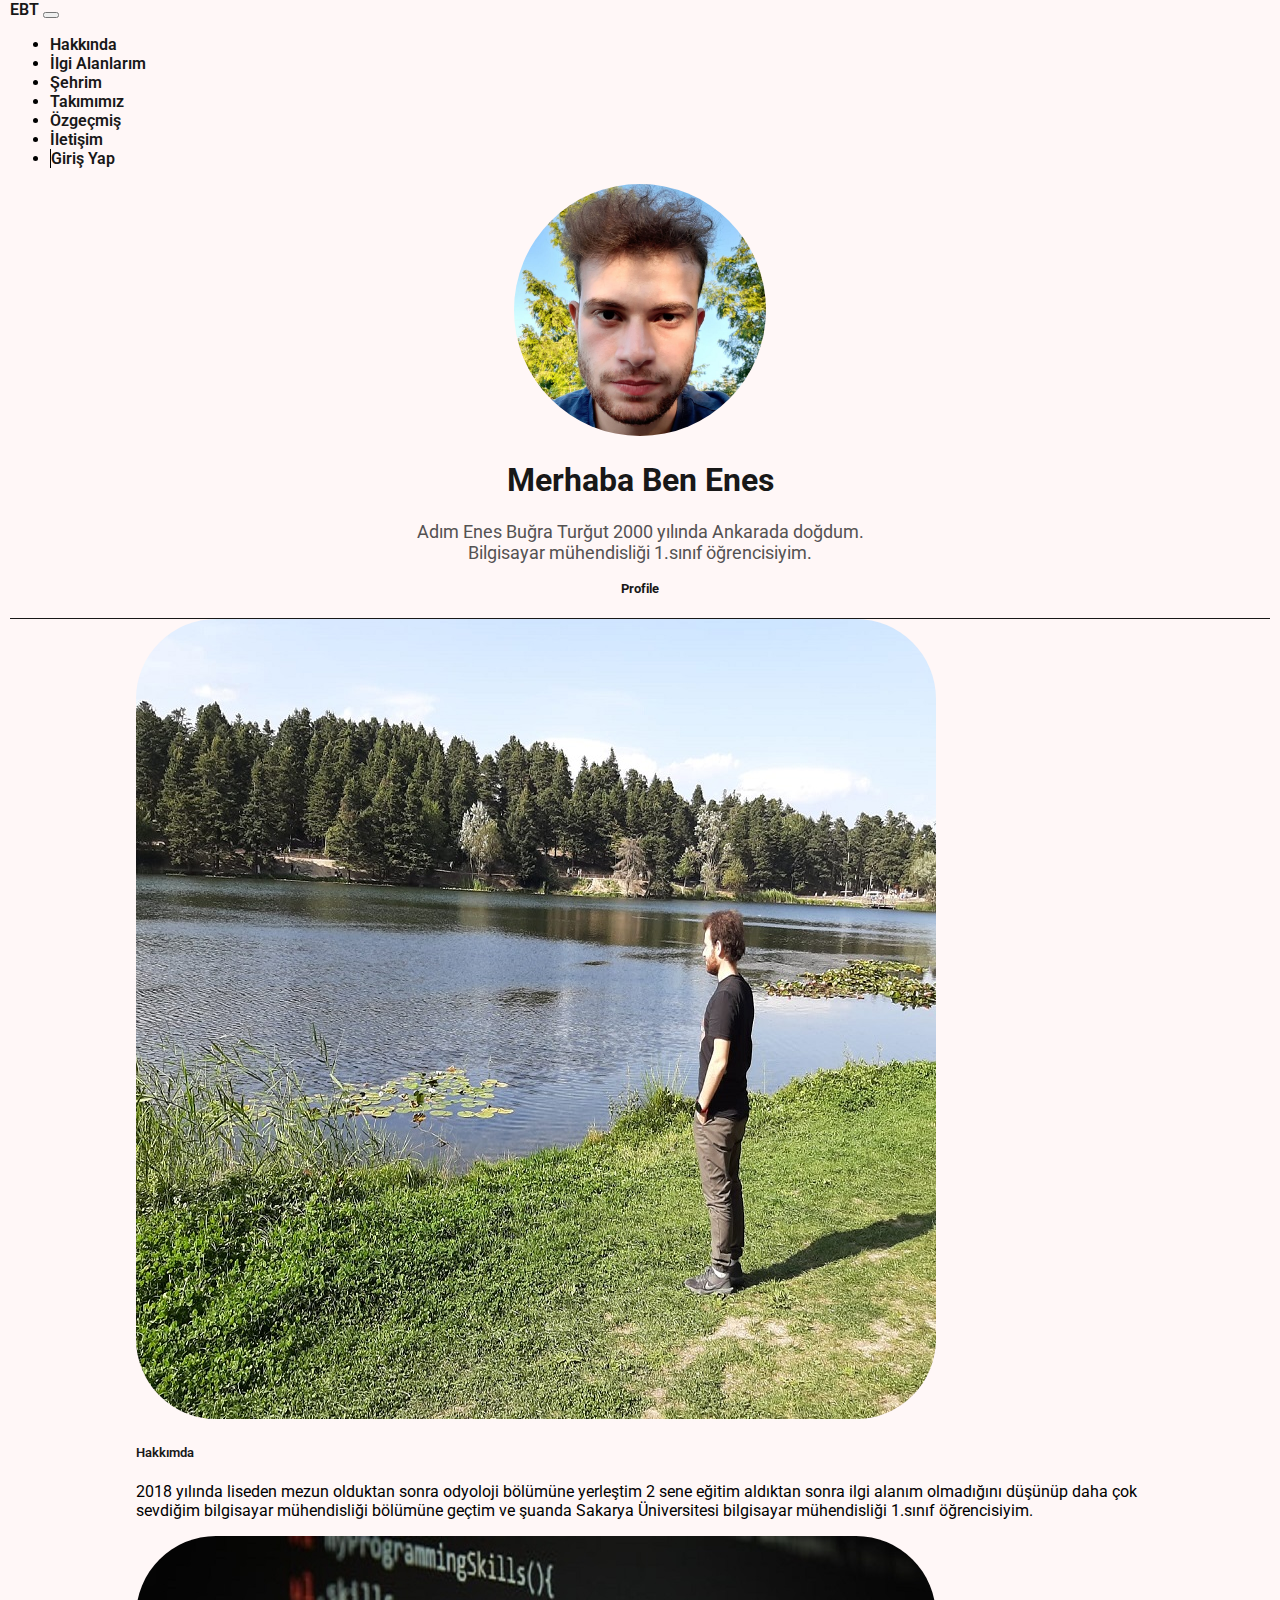
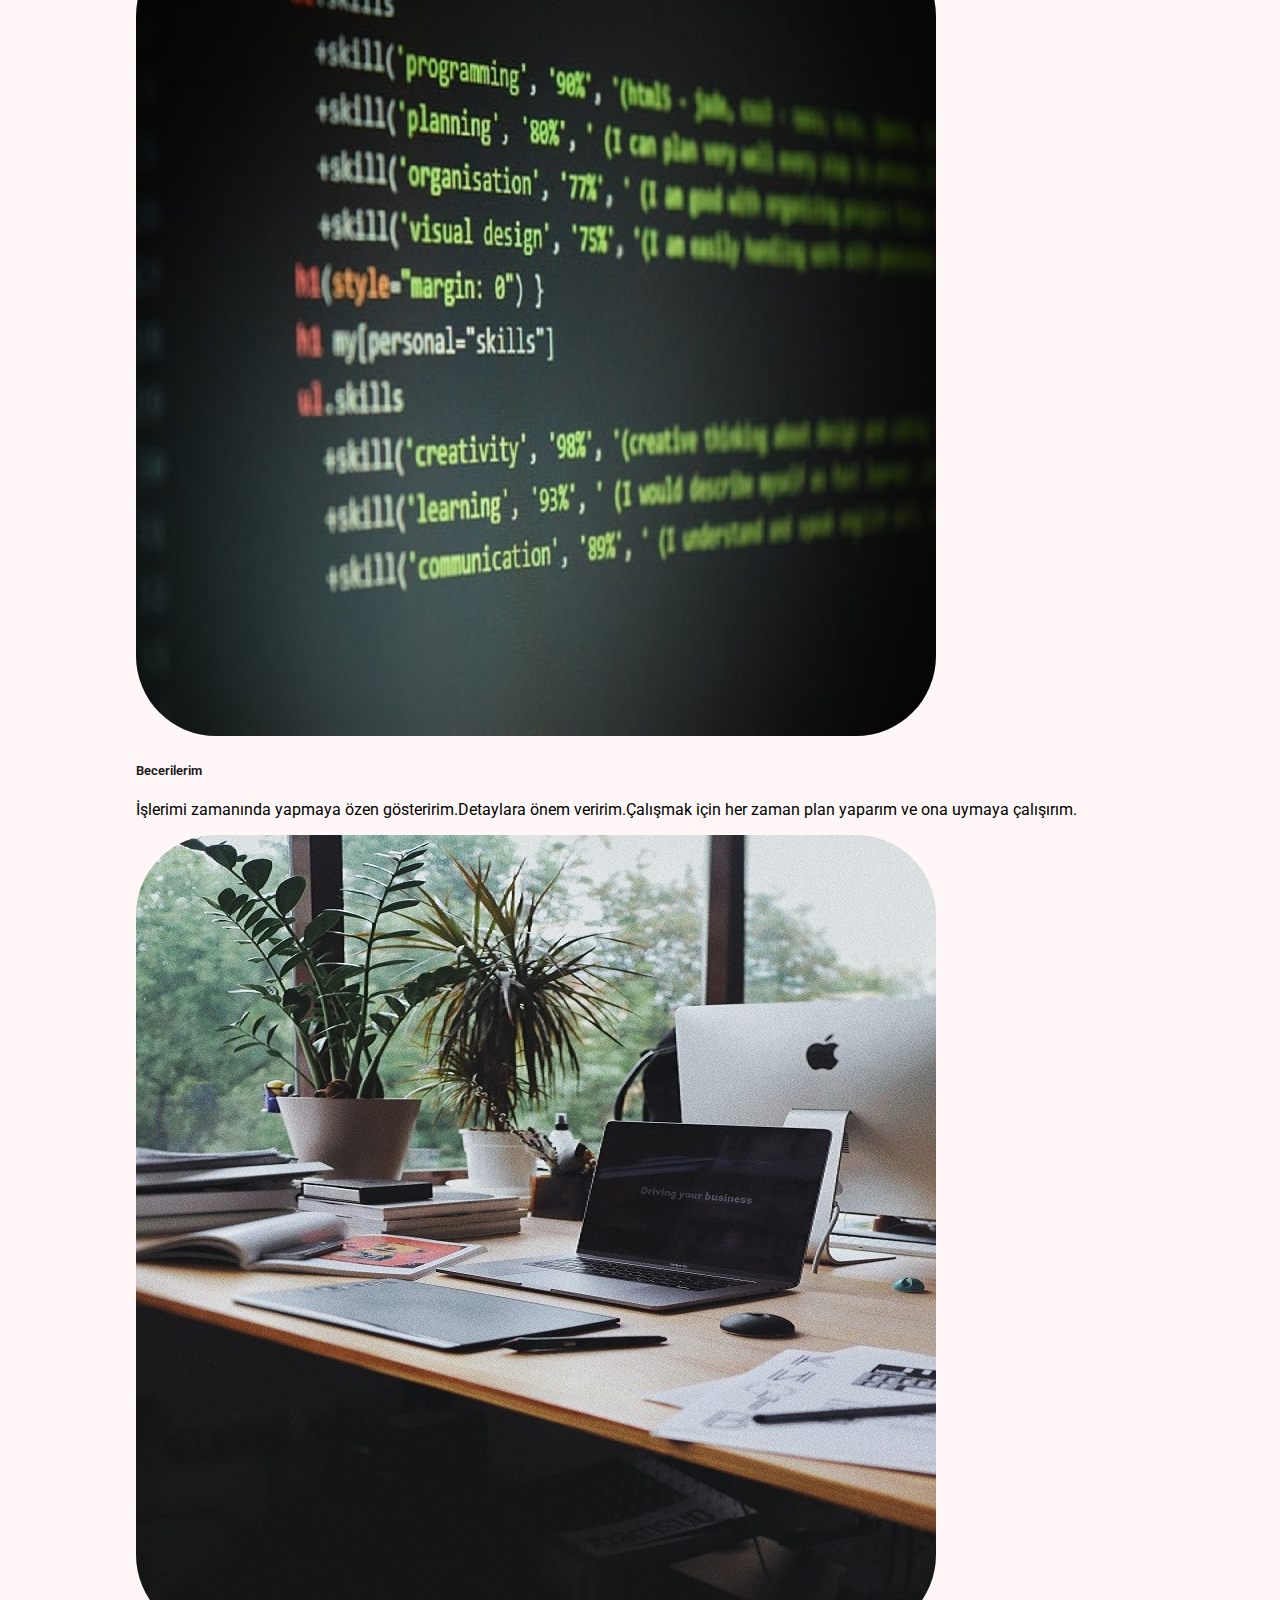
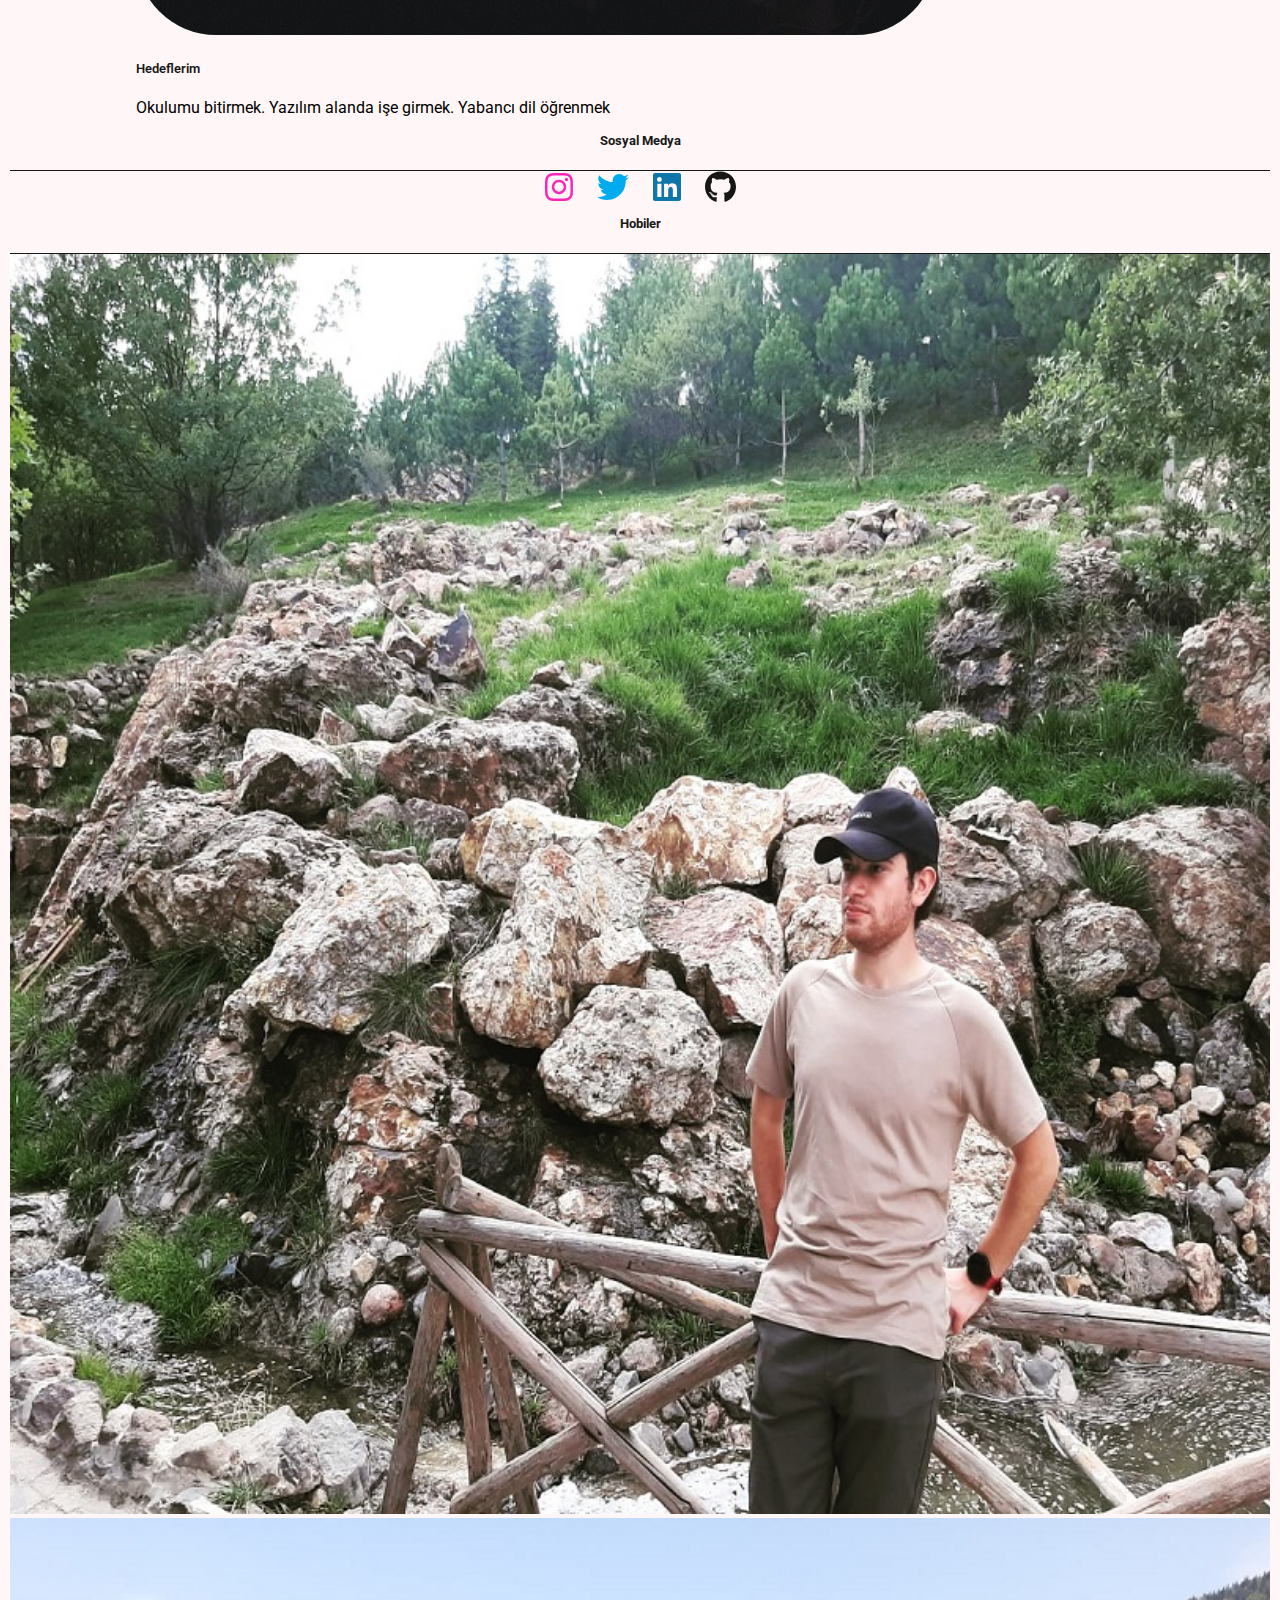
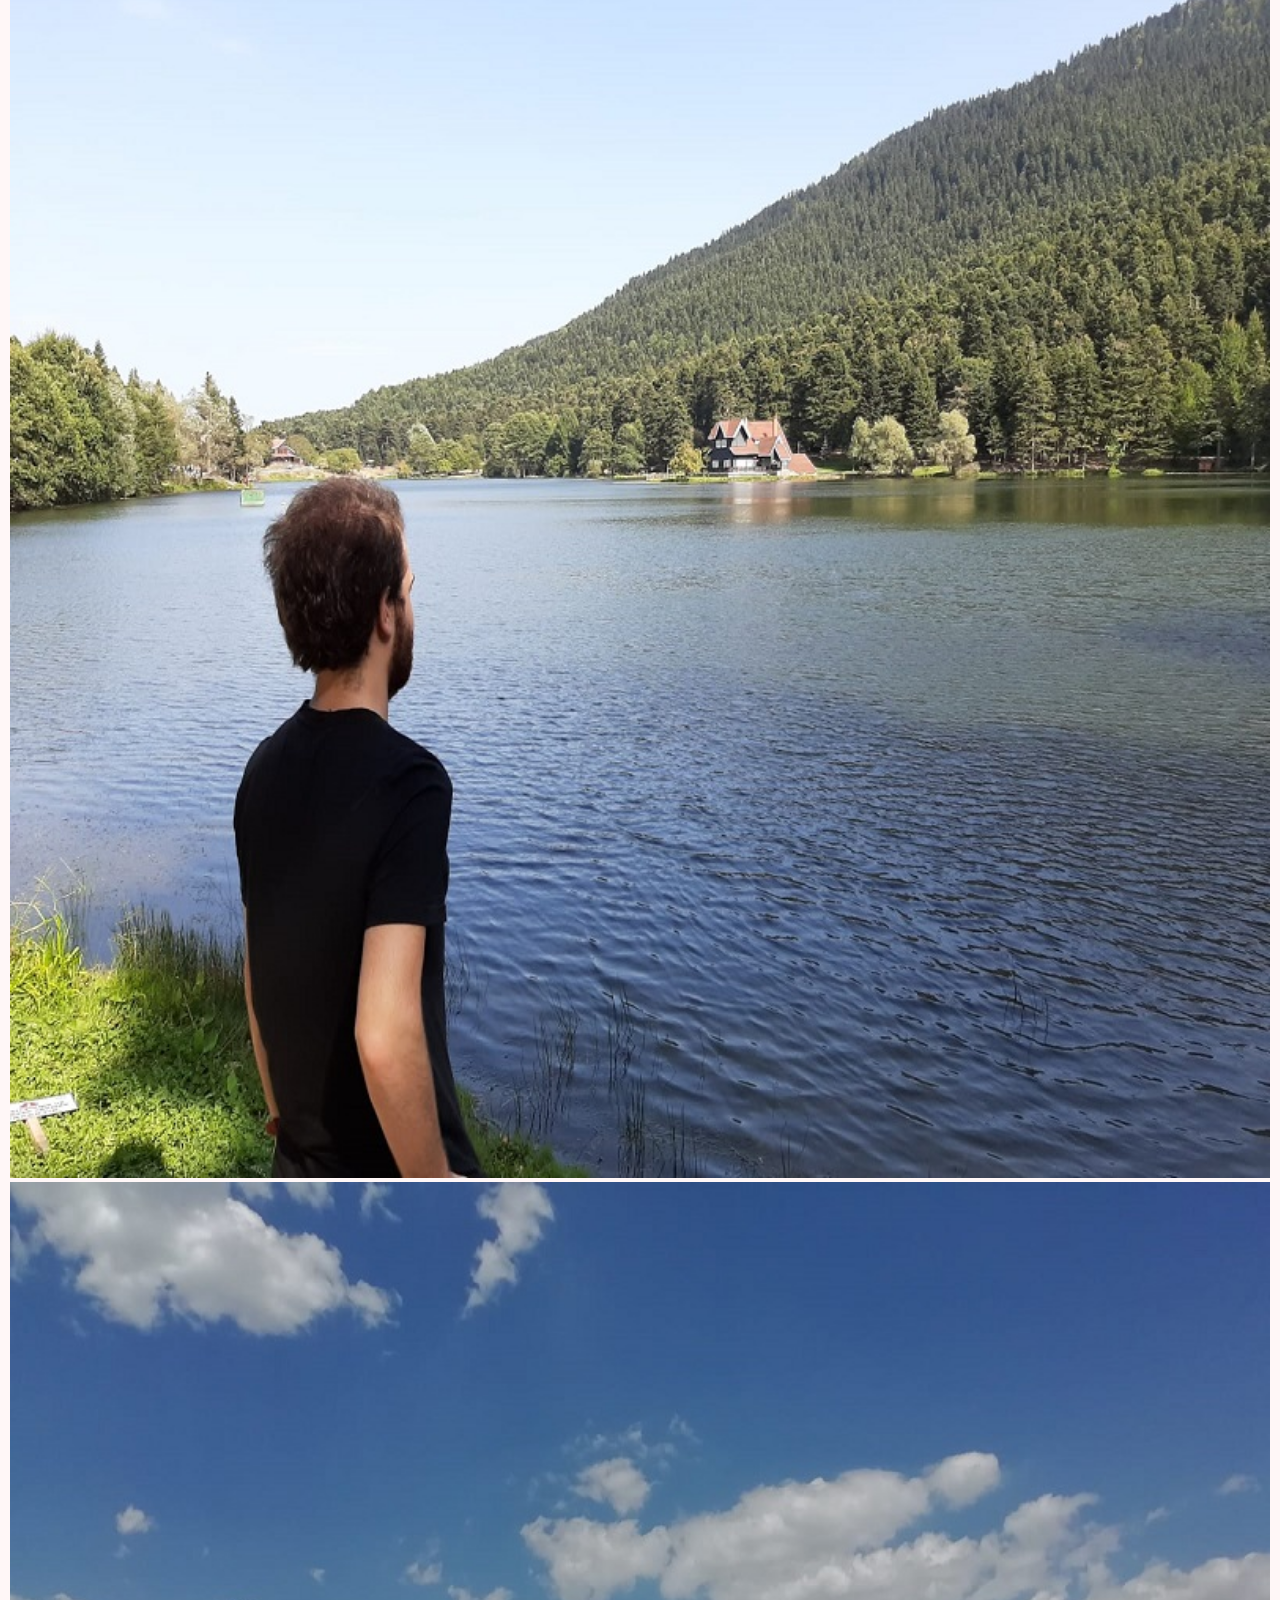
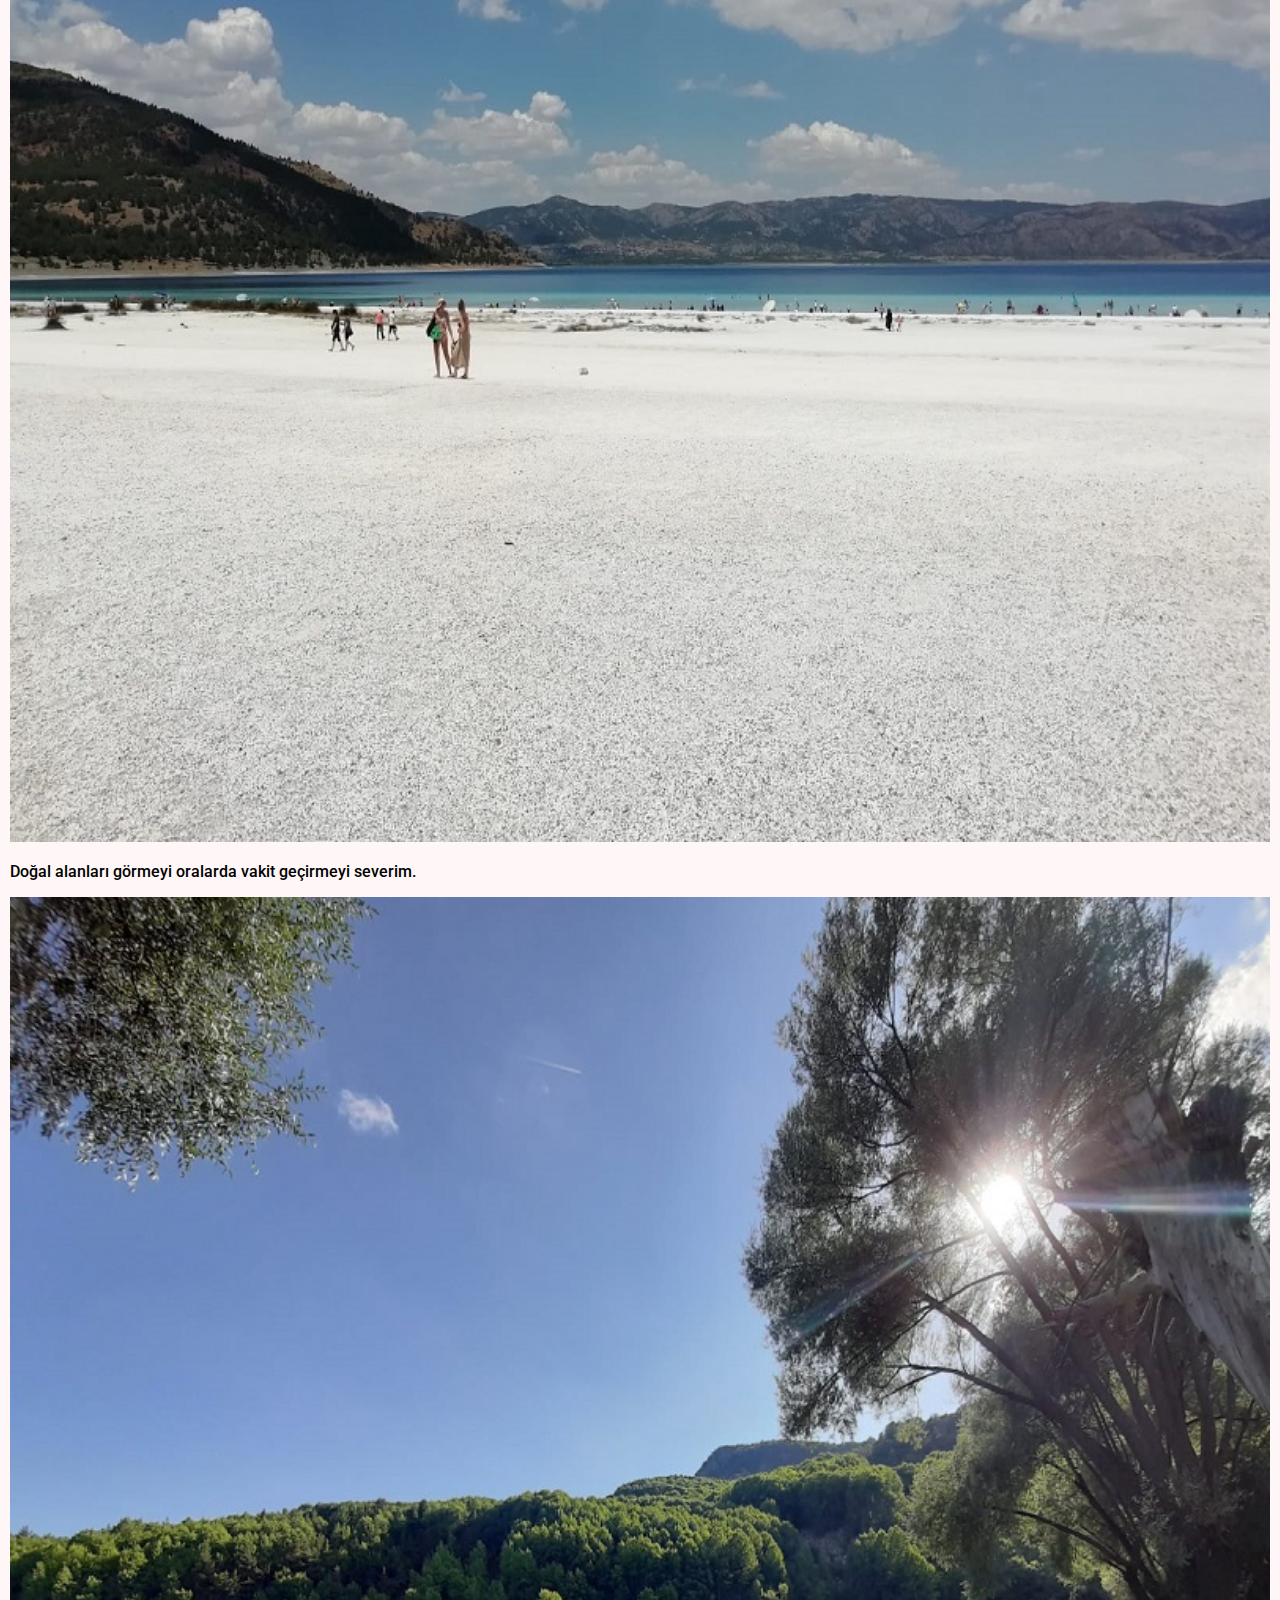
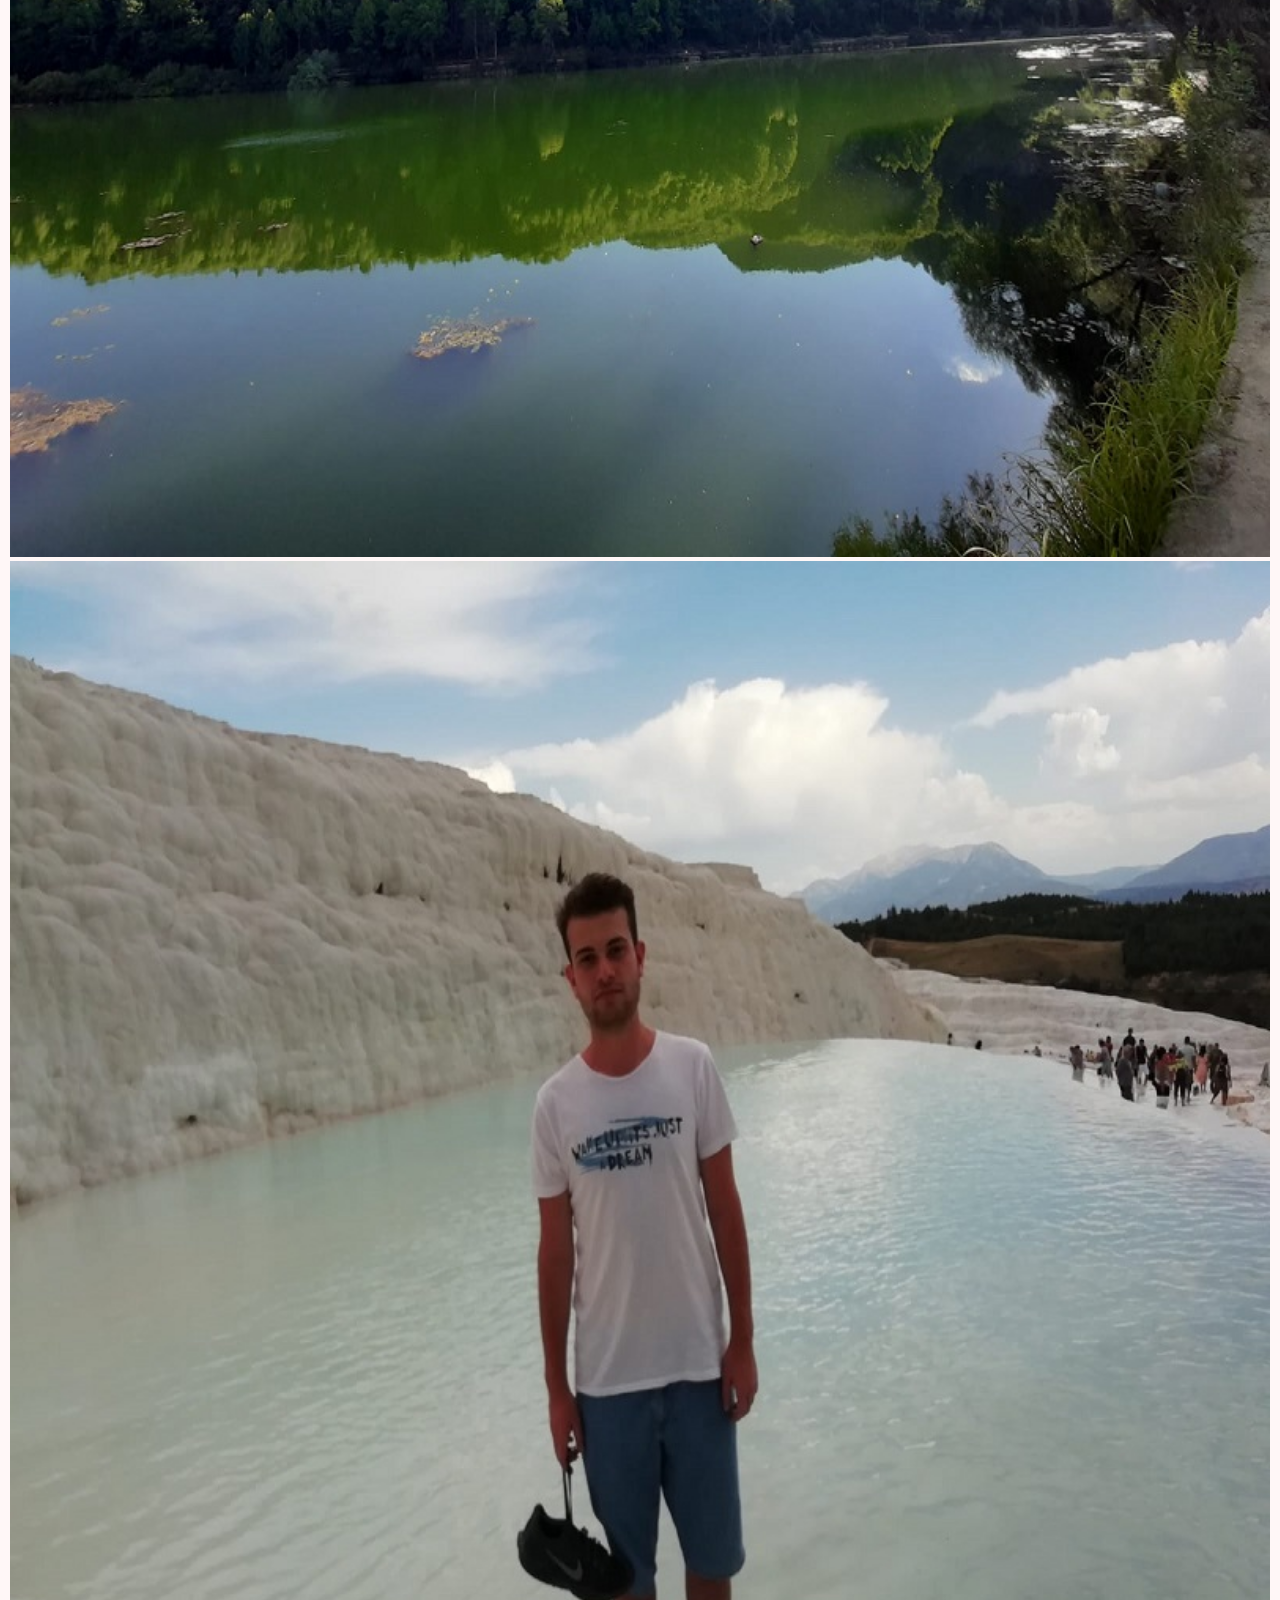
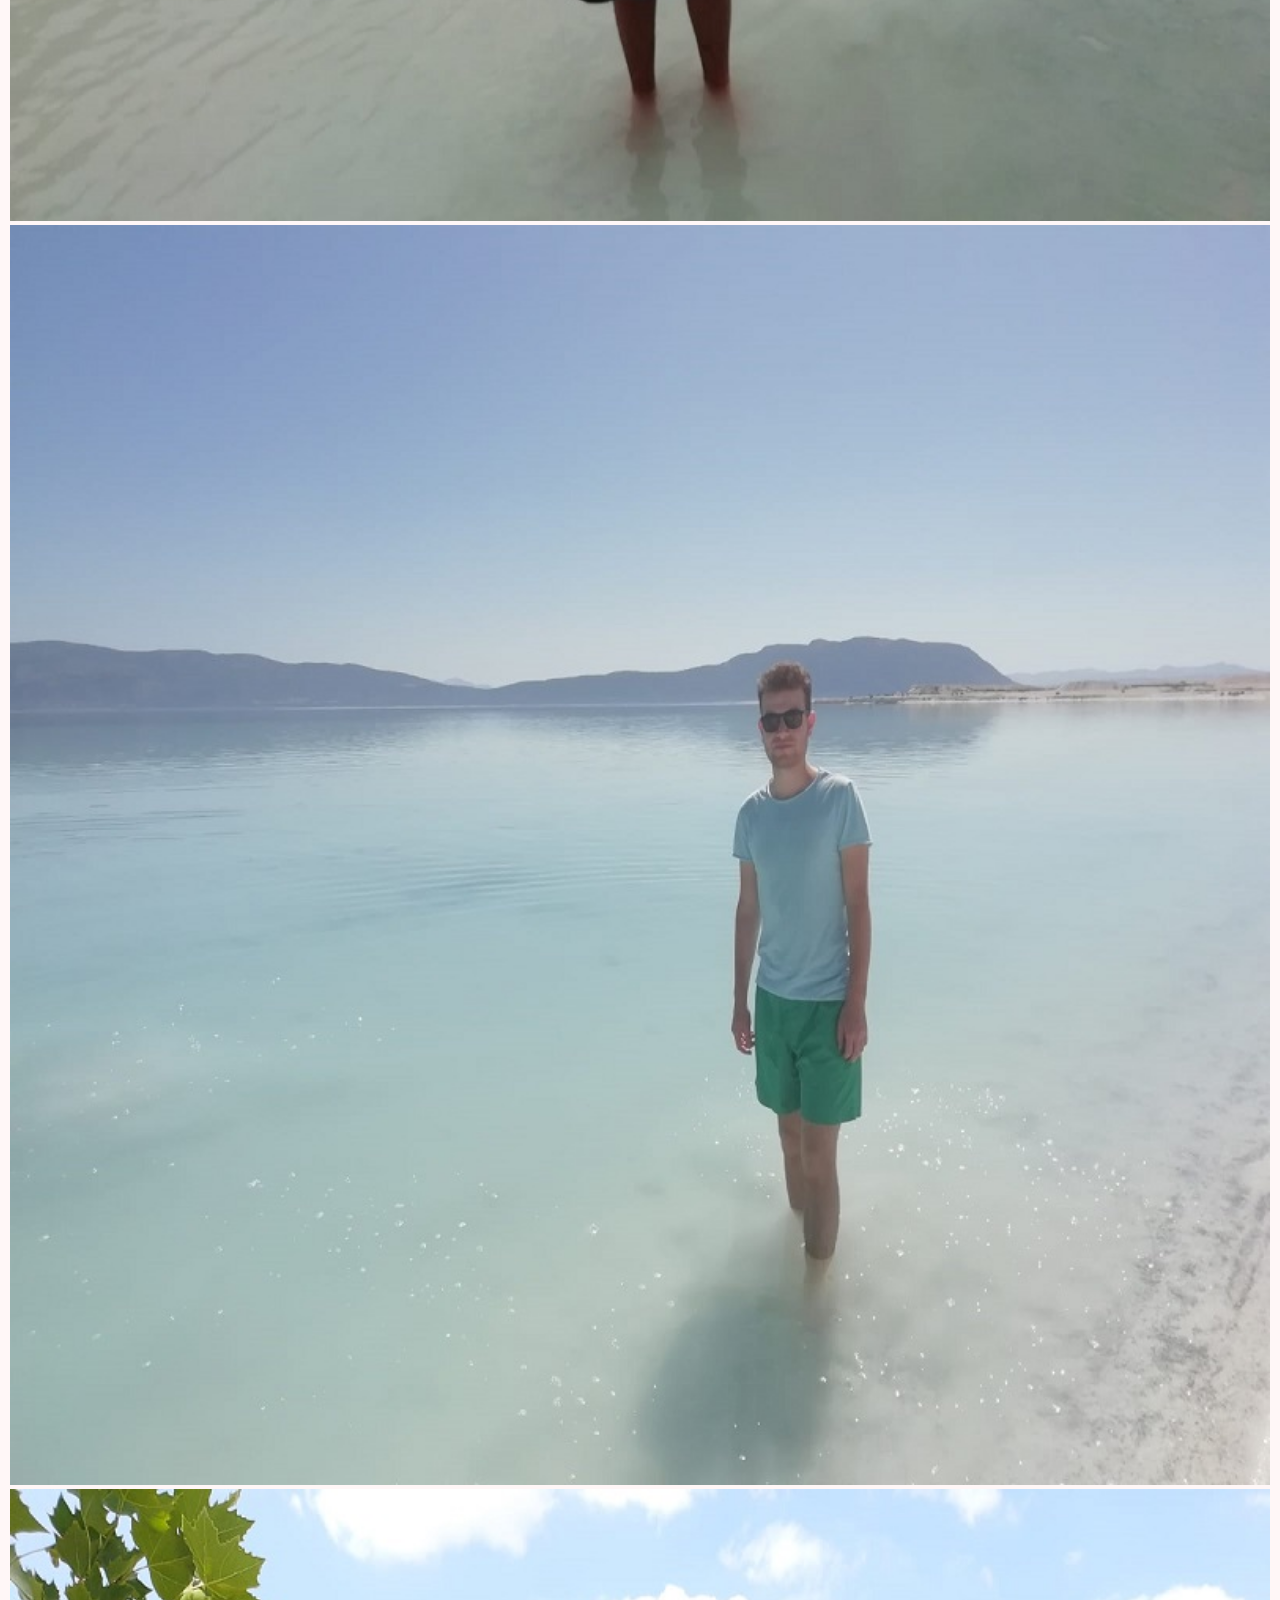
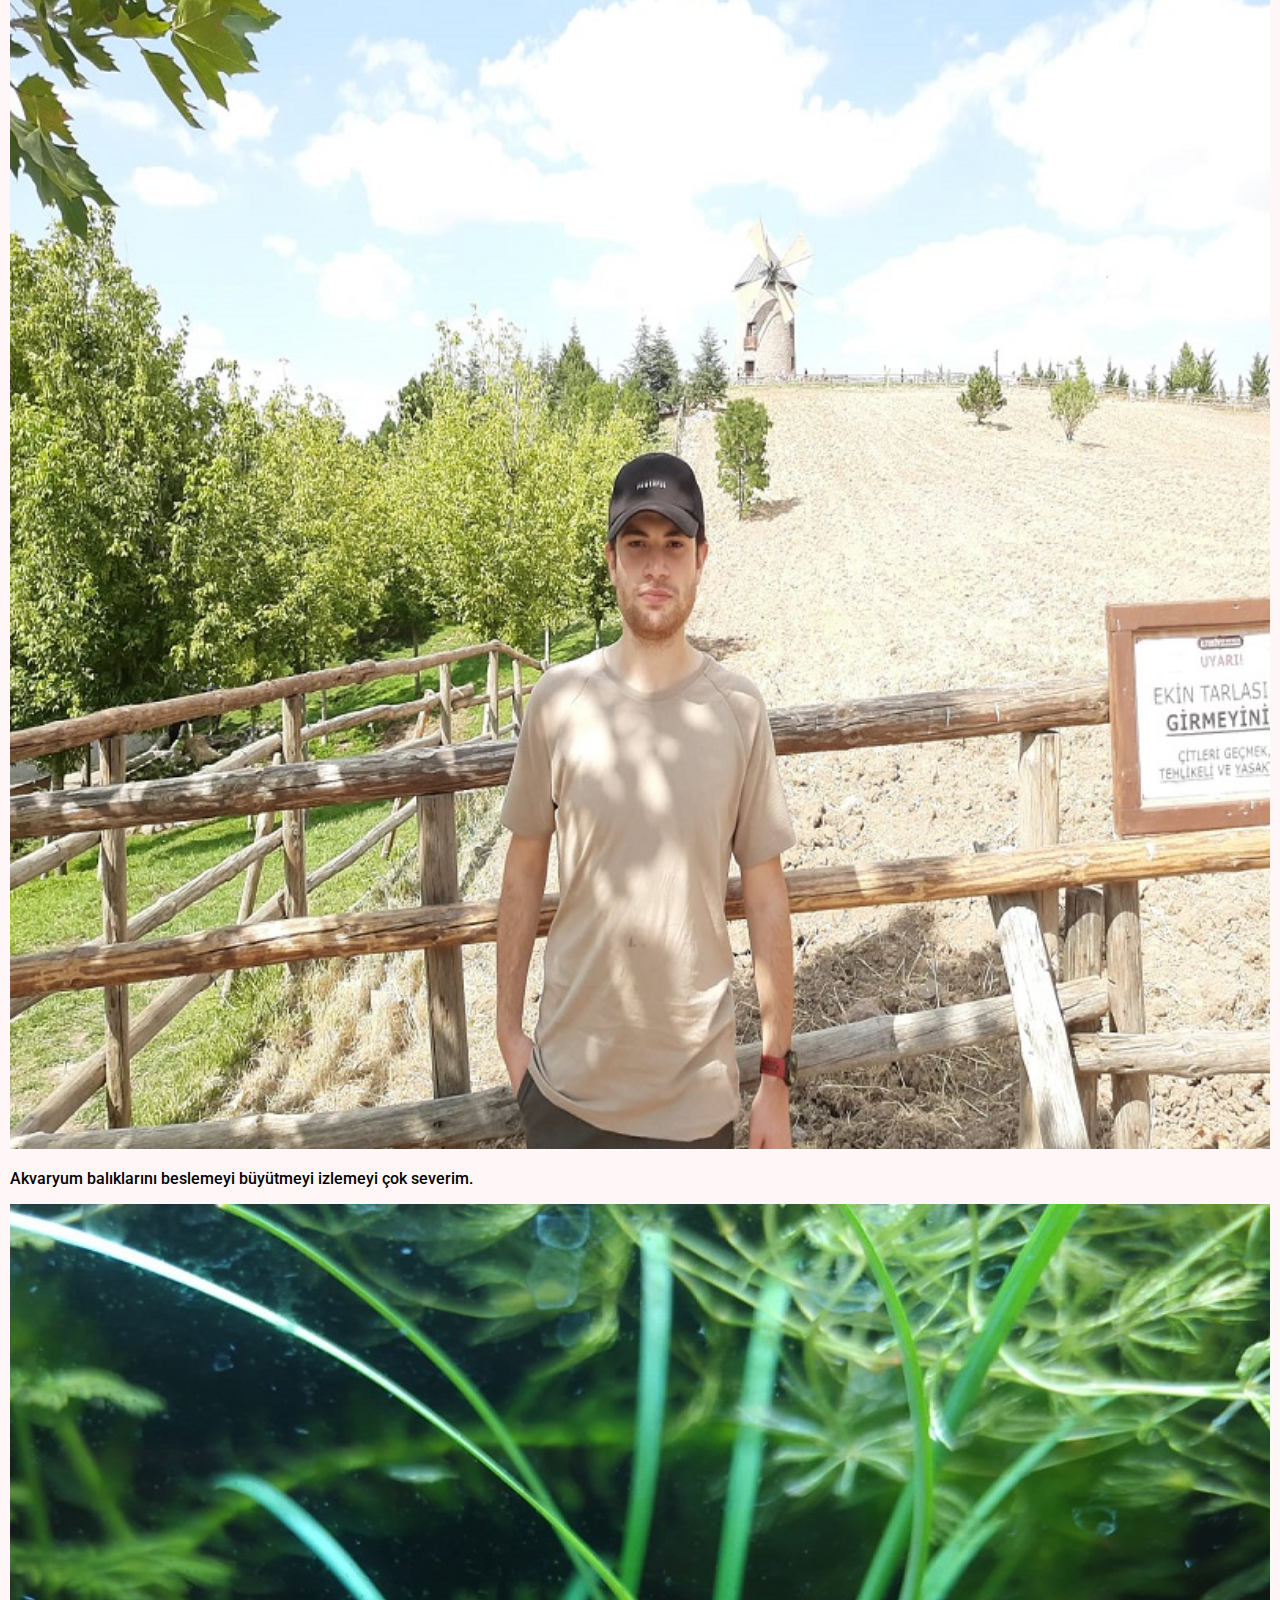
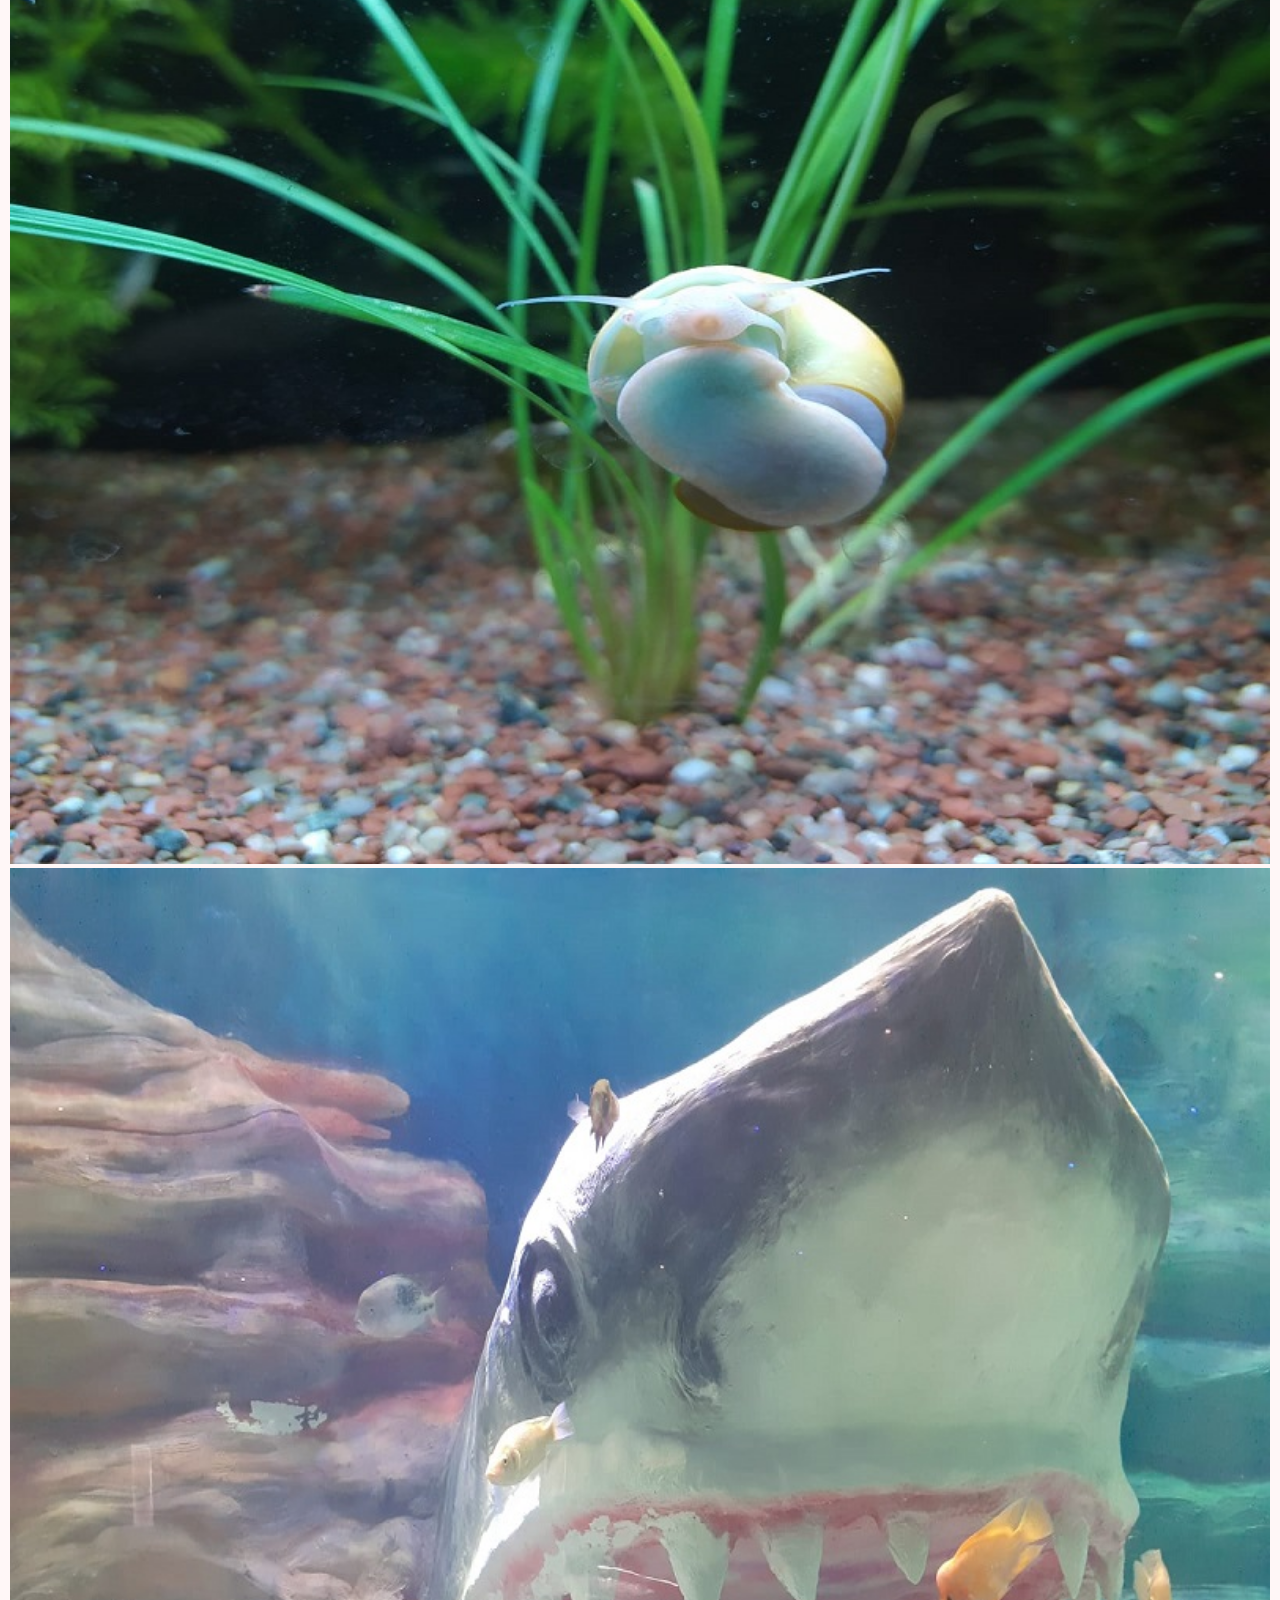
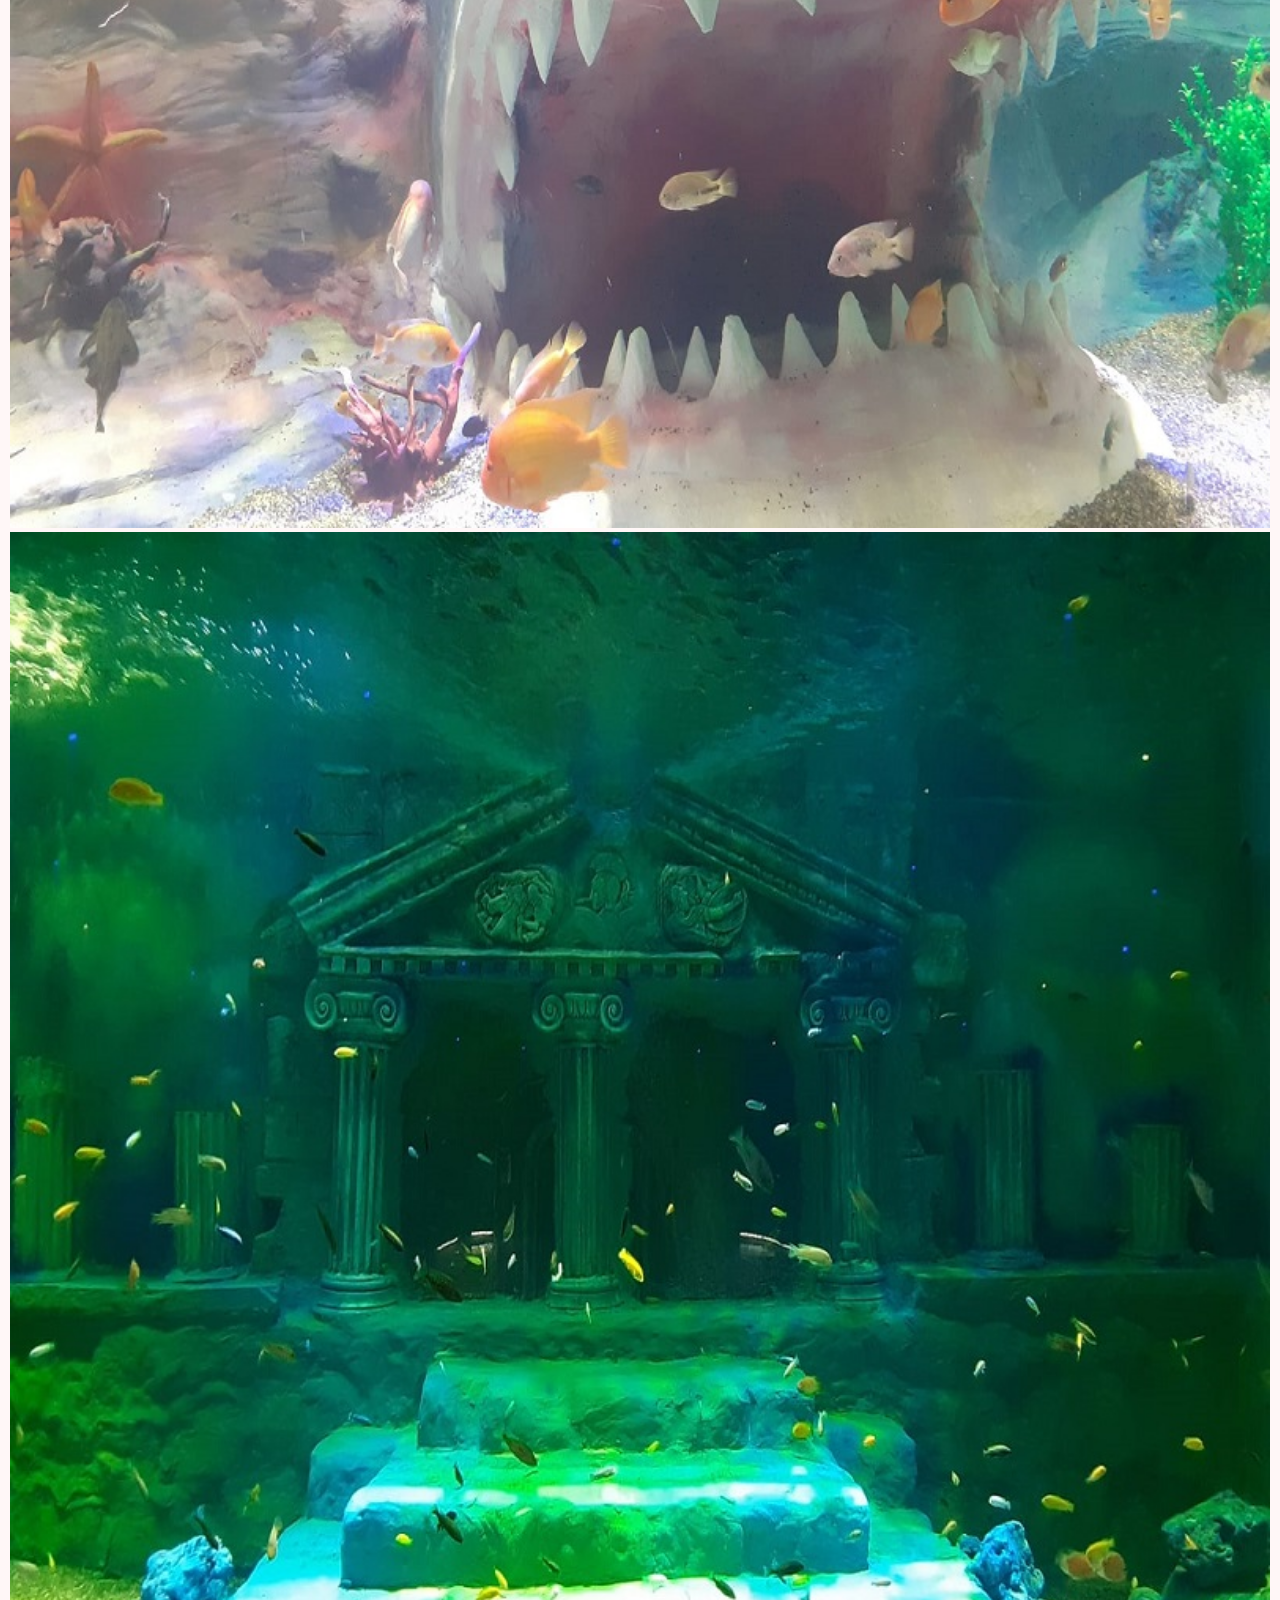
<file: index.html>
<!doctype html>
<html lang="tr">
  <head>
    <meta charset="utf-8">
    <meta name="viewport" content="width=device-width, initial-scale=1">
    <!-- Bootstrap CSS -->
    <link href="https://cdn.jsdelivr.net/npm/bootstrap@5.1.3/dist/css/bootstrap.min.css" rel="stylesheet" integrity="sha384-1BmE4kWBq78iYhFldvKuhfTAU6auU8tT94WrHftjDbrCEXSU1oBoqyl2QvZ6jIW3" crossorigin="anonymous">
    <link rel="stylesheet" href="CSS/hakkında.css">
  
    <script src="JS/all.min.js"></script><!--iconsınıfı-->
    <title>Hakkında</title>
  </head>
  <body style="margin: 0px 10px">
   <!--Navbar-Start-->
   <div class="container">
    <nav class="navbar navbar-expand-lg navbar-light "style="background-color: #fff7f7;">
      <div class="container-fluid">
        <a style="color:#181818;font-weight: 600;" class="navbar-brand" href="index.html">EBT</a>
        <button class="navbar-toggler" type="button" data-bs-toggle="collapse" data-bs-target="#navbarSupportedContent" aria-controls="navbarSupportedContent" aria-expanded="false" aria-label="Toggle navigation">
          <span class="navbar-toggler-icon"></span>
        </button>
        <div class="collapse navbar-collapse" id="navbarSupportedContent">
          <ul class="navbar-nav ms-auto mb-2 mb-lg-0">
            <li class="nav-item">
              <a class="nav-link active" aria-current="page" href="index.html">Hakkında</a>
            </li>
            <li class="nav-item">
              <a class="nav-link active" aria-current="page" href="ilgialanlarım.html">İlgi Alanlarım</a>
            </li>
            <li class="nav-item">
              <a class="nav-link active" aria-current="page" href="şehrim.html">Şehrim</a>
            </li>
            <li class="nav-item">
              <a class="nav-link active" aria-current="page" href="takımımız.html">Takımımız</a>
            </li>
            <li class="nav-item">
              <a class="nav-link active" aria-current="page" href="özgeçmiş.html">Özgeçmiş</a>
            </li>
            <li class="nav-item">
              <a class="nav-link active" aria-current="page" href="iletişim.html">İletişim</a>
            </li>
            <li style="border-left: 1px solid black;"  class="nav-item">
              <a class="nav-link active" aria-current="page" href="login.html">Giriş Yap</a>
            </li>          
          </ul>   
        </div>
      </div>
    </nav>
   </div>
   <!--Navbar-End-->  

   <!--Section-Start-->
  <section>
    <div class="container">
      <div class="row">
        <div class="col-sm-12 col-md-12 mt-5">
          <picture>
            <img class="img-fluid img-kisisel"  src="IMG/Hakkında/profil.jpg" alt="kişiselresim">
          </picture>
        </div>
      </div>
      <div class="row">
        <div class="col-sm-12 col-md-12 mt-5">
          <article>
            <h1 id="başlıkilk">Merhaba Ben Enes</h1>
            <p class="mt-1" id="paragrafilk" style="font-size: large;" >Adım Enes Buğra Turğut 2000 yılında Ankarada doğdum.<br>
              Bilgisayar mühendisliği 1.sınıf öğrencisiyim.
            </p>
          </article>
      </div>
      </div>
      <div class="row mt-5">
        <div class="col-sm-12 col-md-12 profilediv">
          <header>
            <h5 id="profile">Profile</h5>
          </header>
        </div>
      </div>
      <div class="row mt-5">
        <div class="col-sm-4 col-md-4 mt-3">
          <div class="card">
            <img src="IMG/Hakkında/hakkımda.jpg" class="card-img-top" alt="...">
            <div class="card-body">
              <article>
                <h5 class="card-title">Hakkımda</h5>
                <p class="card-text">2018 yılında liseden mezun olduktan sonra odyoloji bölümüne yerleştim 2 sene eğitim aldıktan sonra 
                  ilgi alanım olmadığını düşünüp daha çok sevdiğim bilgisayar mühendisliği bölümüne geçtim ve şuanda Sakarya Üniversitesi
                  bilgisayar mühendisliği 1.sınıf öğrencisiyim.
                </p>  
              </article>
            </div>
          </div>
        </div>
        <div class="col-sm-4 col-md-4 mt-3">
          <div class="card">
            <img src="IMG/Hakkında/beceriler.jpg" class="card-img-top" alt="...">
            <div class="card-body">
              <article>
                <h5 class="card-title">Becerilerim</h5>
                <p class="card-text">
                  İşlerimi zamanında yapmaya özen gösteririm.Detaylara önem veririm.Çalışmak için her zaman plan yaparım ve ona uymaya çalışırım.
                </p>       
              </article>    
            </div>
          </div>
        </div>
        <div class="col-sm-4 col-md-4 mt-3">
          <div class="card" >
            <img src="IMG/Hakkında/hedeflerim.jpg" class="card-img-top" alt="...">
            <div class="card-body">
              <article>
                <h5 class="card-title">Hedeflerim</h5>
                <p class="card-text">
                  Okulumu bitirmek.
                  Yazılım alanda işe girmek.
                  Yabancı dil öğrenmek
                </p>  
              </article>
            </div>
          </div>
        </div>
      </div>
      <div class="row mt-5">
        <div class="col-sm-12 col-md-12 profilediv">
          <header>
            <h5 id="profile">Sosyal Medya</h5>
          </header>
        </div>
      </div>
      <div class="row mt-4">
        <div class="col-sm-12 col-md-12">
          <div class="icons">
            <span>
              <a style="color:#f827b9;" href="https://www.instagram.com/?hl=tr" target="_blank">
                <i class="fa-brands fa-instagram fa-2xl"></i>
              </a>         
            </span>&emsp;
            <span>
              <a  style="color: #00acee;" href="https://twitter.com/Enesbtg" target="_blank">
                <i class="fa-brands fa-twitter fa-2xl"></i>
              </a> 
            </span>&emsp;
            <span >
              <a style="color: #0e76a8;" href="https://www.linkedin.com/in/enes-turgut-65b62b197/" target="_blank">
                <i class="fa-brands fa-linkedin fa-2xl"></i>
              </a>
            </span>&emsp;
            <span>
              <a style="color: #171515;" href="https://github.com/enesbt" target="_blank">
                <i class="fa-brands fa-github fa-2xl"></i>
              </a>              
            </span>        
          </div>
        </div>       
      </div>
      <div class="row mt-5">
        <div class="col-sm-12 col-md-12 profilediv">
          <header>
            <h5 id="profile">Hobiler</h5>
          </header>
        </div>
      </div>
      <div class="row mt-5">
        <div class="col-sm-3 col-md-3 mt-3 ">
          <img class="img-fluid" style="width: 100%;" src="IMG/Hakkında/dogalalan1.jpg" alt="">
        </div>
        <div class="col-sm-3 col-md-3 mt-3  ">
          <img class="img-fluid" style="width: 100%;height: auto;" src="IMG/Hakkında/doğalalan2.jpg" alt="">
        </div>
        <div class="col-sm-3 col-md-3 mt-3  ">
          <img class="img-fluid" style="width: 100%;height: auto;" src="IMG/Hakkında/doğalalan3.jpg" alt="">
        </div>
        <div class="col-sm-3 col-md-3 mt-5">
          <article>
            <p style="font-weight: 500;">Doğal alanları görmeyi oralarda vakit geçirmeyi severim.</p>
          </article>
        </div>
      </div>
      <div class="row mt-5">
        <div class="col-sm-3 col-md-3 mt-3">
          <img class="img-fluid" style="width: 100%;" src="IMG/Hakkında/doğalalan4.jpg "alt="">
        </div>
        <div class="col-sm-3 col-md-3 mt-3">
          <img class="img-fluid" style="width: 100%;" src="IMG/Hakkında/doğalalan5.jpg" alt="">
        </div>
       
        <div class="col-sm-3 col-md-3 mt-3">
          <img class="img-fluid" style="width: 100%;" src="IMG/Hakkında/dogalalan6.jpg" alt="">
        </div>
        <div class="col-sm-3 col-md-3 mt-3">
          <img class="img-fluid" style="width: 100%;" src="IMG/Hakkında/doğalalan7.jpg" alt="">
        </div>  
      </div>
      <div class="row mt-5">
        <div class="col-sm-3 col-md-3 mt-3">
          <article>
            <p style="font-weight: 500;">Akvaryum balıklarını beslemeyi büyütmeyi izlemeyi çok severim.</p>
          </article>
        </div>
        <div class="col-sm-3 col-md-3 mt-3">
          <img class="img-fluid" style="width: 100%; " src="IMG/Hakkında/balık1.jpg" alt="">
        </div>
        <div class="col-sm-3 col-md-3 mt-3">
          <img class="img-fluid" style="width: 100%; " src="IMG/Hakkında/balık2.jpg" alt="">
        </div>
        <div class="col-sm-3 col-md-3 mt-3">
          <img class="img-fluid" style="width: 100%; " src="IMG/Hakkında/balık3.jpg" alt="">
        </div>
      </div>
      <div class="row mt-5">
        <div class="col-sm-12 col-md-12 profilediv">
          <header>
            <h5 id="profile">Kısaca</h5>
          </header>
        </div>
      </div>
      <div class="row">
        <div class="col-sm-3 col-md-3 mt-5 buton"></div>
        <div class="col-sm-9 col-md-9 mt-3 icerik">
        </div>
      </div>
   </div>
  </section>
   <!--Section-End-->
   <!--Footer-Start-->
   <footer>
     <div class="container mt-5">
       <div class="row ">
        <div class="col-md-3 col-sm-3">
        </div>
        <div class="col-md-3 col-sm-3 mt-5" style="border-right: 1px solid white">
       
          <ul class="footer-list">
            <h5 class="footer-h mb-2">İletişim</h5>
            <li class="mb-1">
              <span>
                <a style="color:white;" href="https://www.instagram.com/?hl=tr" target="_blank">
                  <i class="fa-brands fa-instagram fa-lg"></i> <span>&nbsp  enes.bt </span>
                </a>
              </span>
            </li>         
            <li class="mb-1">
              <span>
                <a href="https://twitter.com/Enesbtg" target="_blank">
                  <i class="fa-brands fa-twitter fa-lg"></i><span>&nbsp  enesbtg </span>
                </a> 
              </span>
            </li>
            <li class="mb-1">
              <span>
                <a style="color:white;">
                  <i class="fas fa-phone fa-lg"></i>
                  +5435514080
                </a>         
              </span>
            </li>
            <li >
              <span>
                <a style="color:white;">
                  <i class="far fa-envelope fa-lg"></i>
                  burdaenesvar@gmail.com
                </a>         
              </span>
            </li>
          </ul>
        </div>
        <div class="col-md-3 col-sm-3 mt-5">          
          <ul class="footer-list">
            <h5 class="footer-h">Faydalı Linkler</h5>
            <li><a href="index.html">Hakkında</a> </li>
            <li><a href="ilgialanlarım.html">İlgi Alanlarım</a></li>
            <li><a href="şehrim.html">Şehrim</a></li>
            <li><a href="takımımız.html">Takımımız</a></li>
            <li><a href="özgeçmiş.html">Özgeçmiş</a></li>
            <li><a href="iletişim.html">İletişim</a></li>
          </ul>
        </div>
        <div class="col-md-3 col-sm-3"></div>
       </div>
       <div class="row">
         <div class="col-md-12 col-sm-12 mt-3">
           <p style="text-align: center; color: #8f8c8c;">©2022 Enes Buğra Turğut</p>
         </div>
       </div>
     </div>
   </footer>
   <!--Footer-End-->
    <script src="JS/hakkında.js"></script>
    <script src="https://cdn.jsdelivr.net/npm/bootstrap@5.1.3/dist/js/bootstrap.bundle.min.js" integrity="sha384-ka7Sk0Gln4gmtz2MlQnikT1wXgYsOg+OMhuP+IlRH9sENBO0LRn5q+8nbTov4+1p" crossorigin="anonymous"></script>
  </body>
</html>
</file>
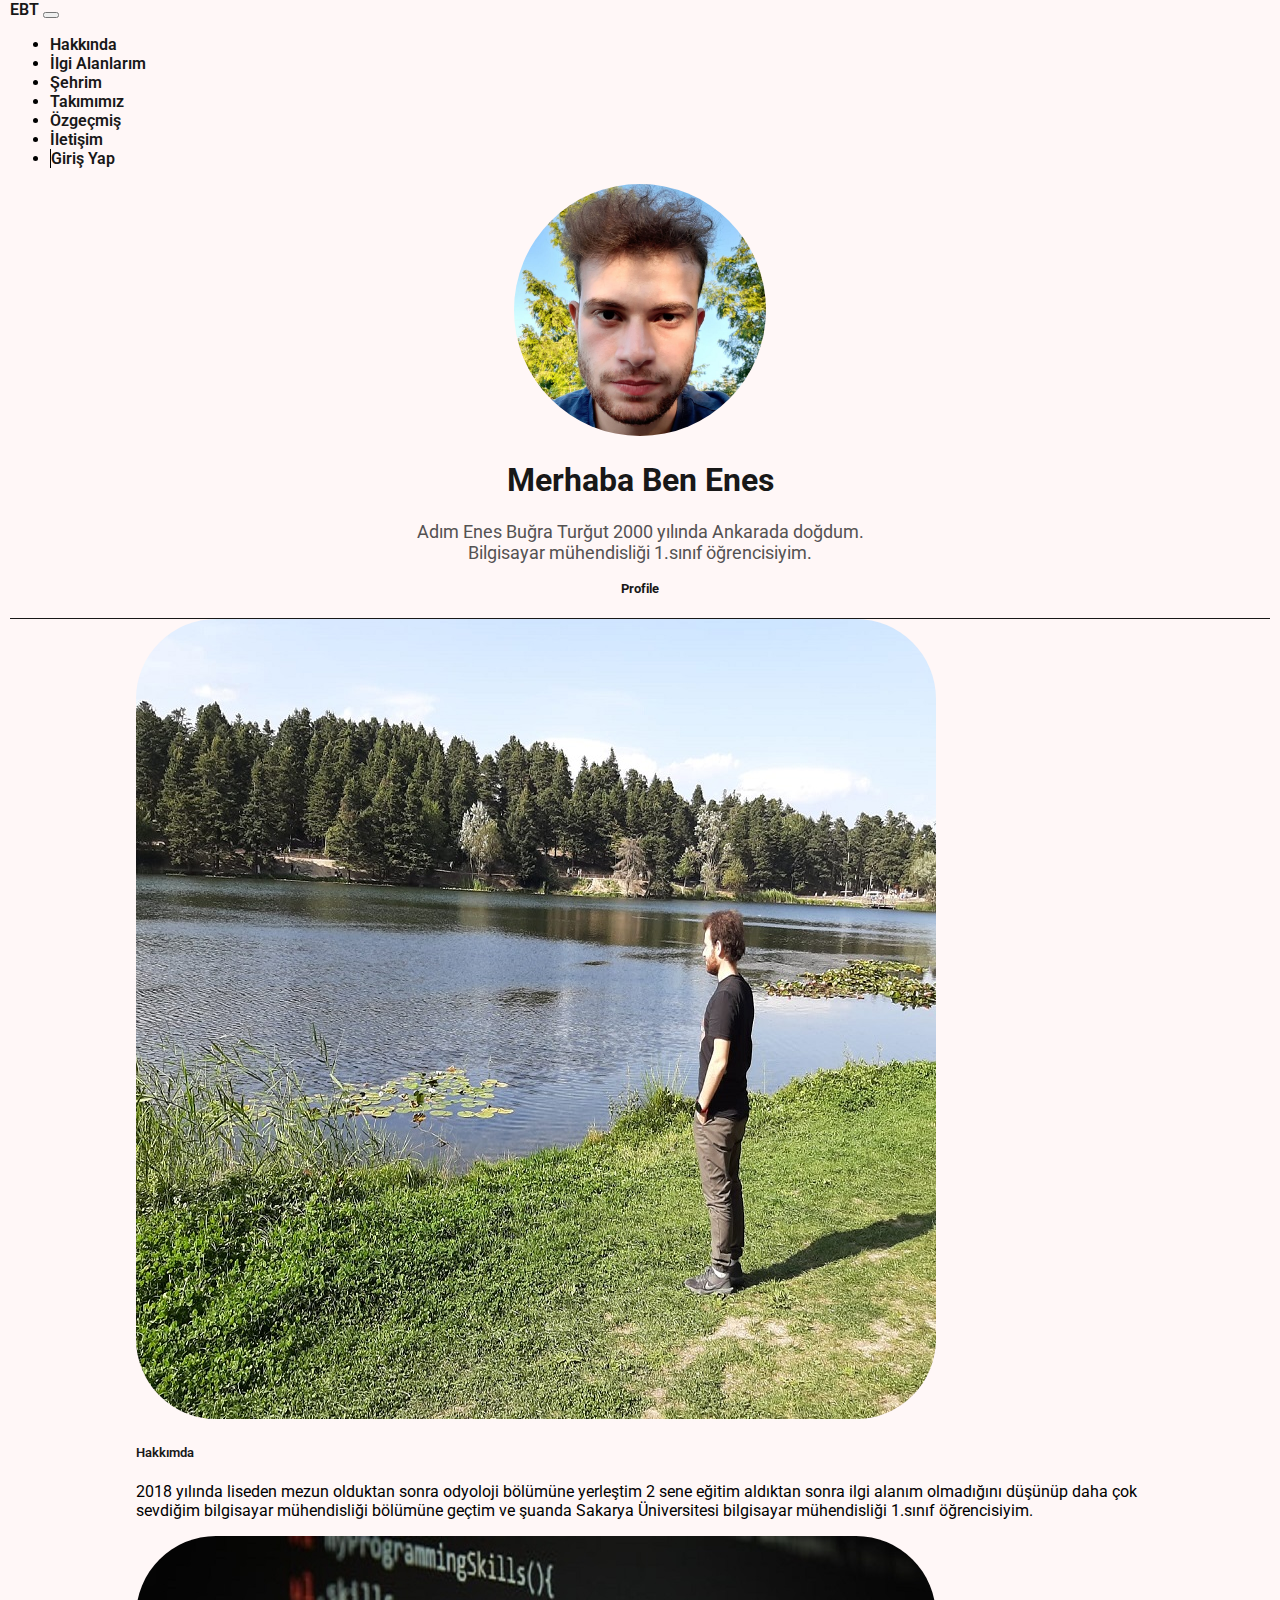
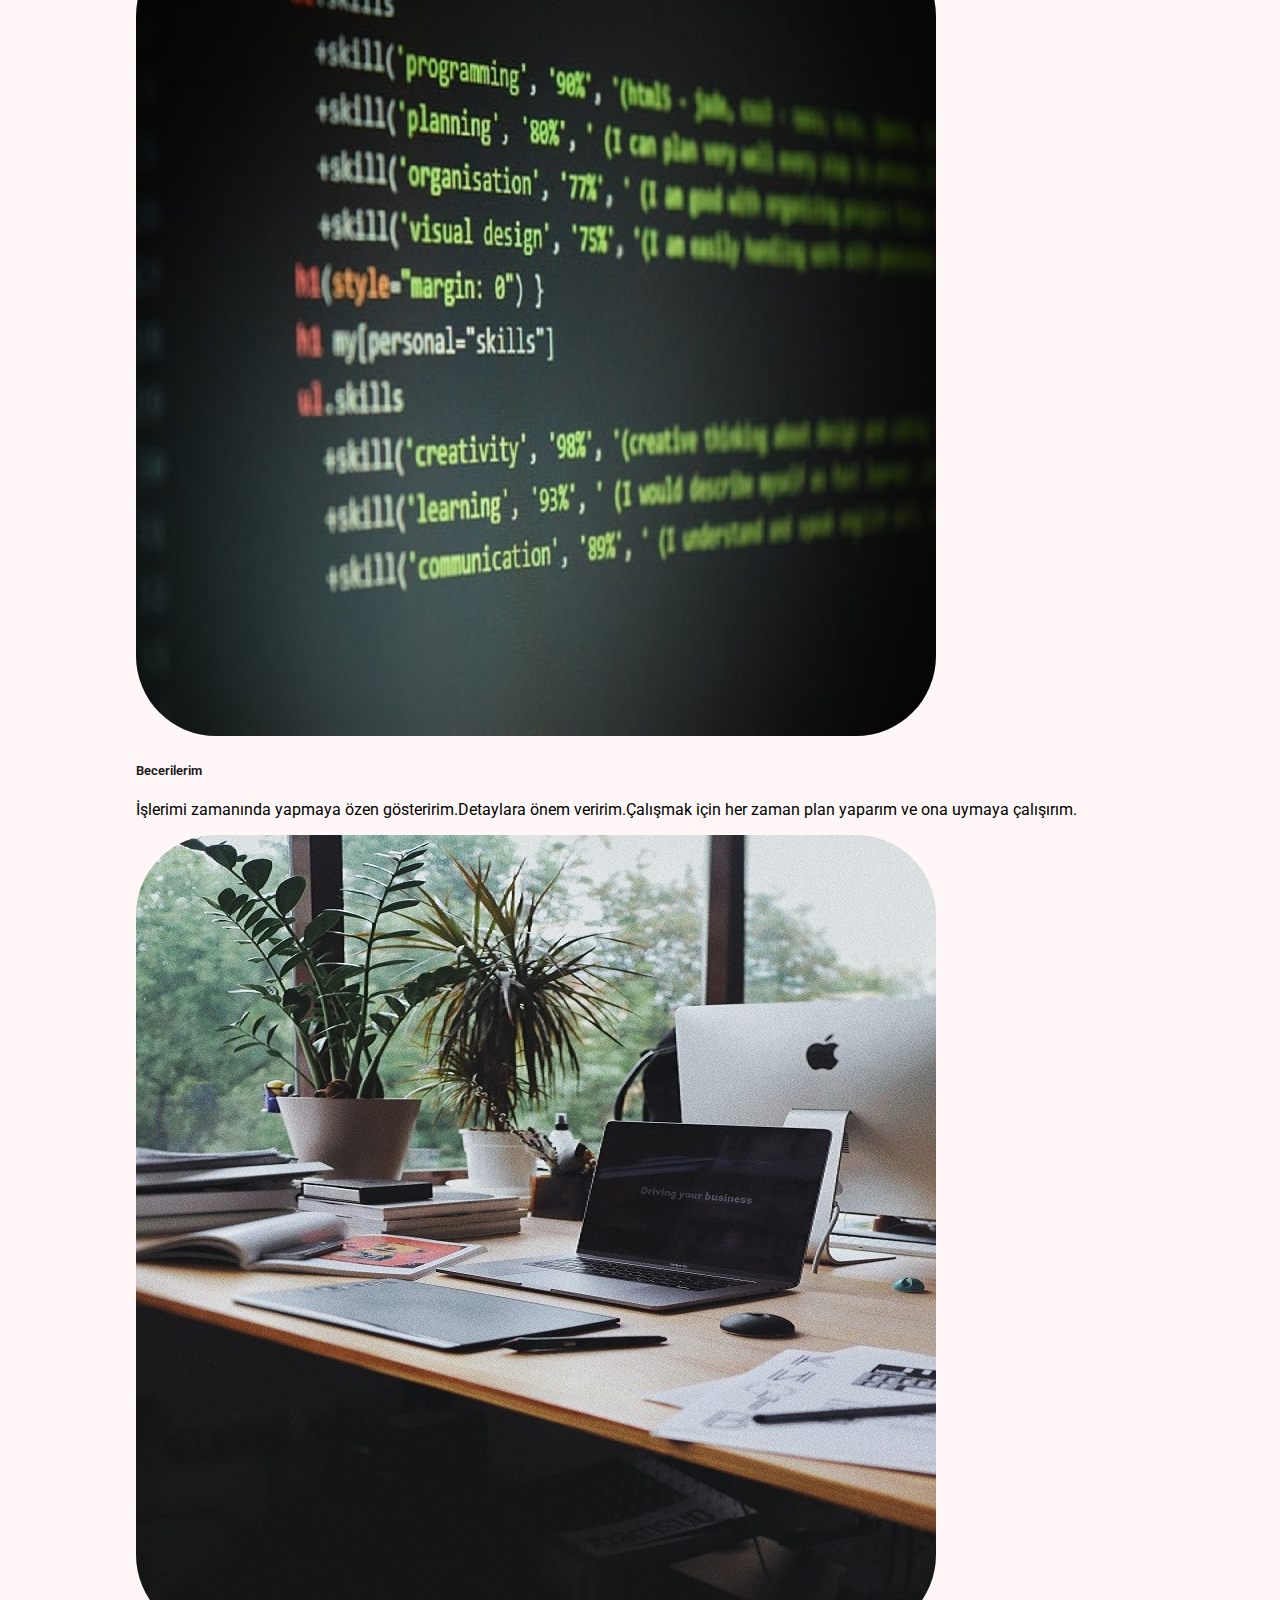
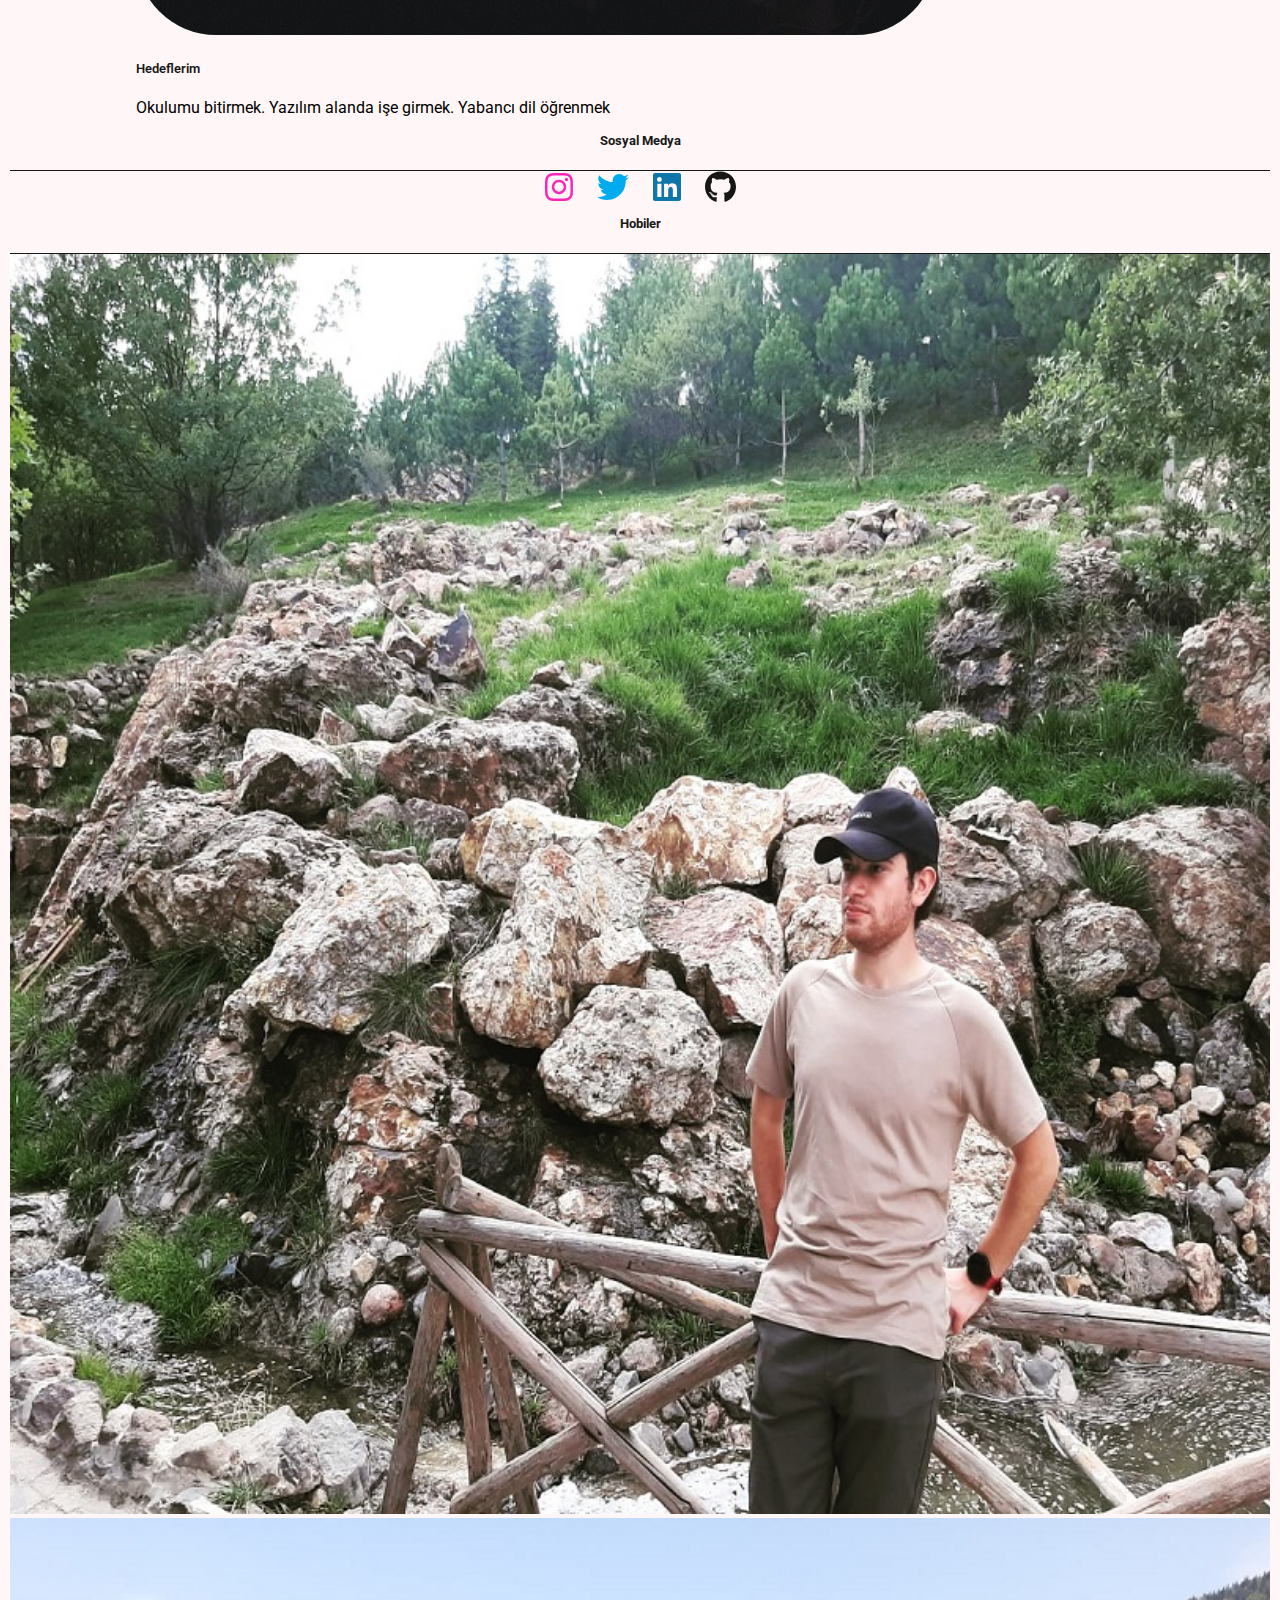
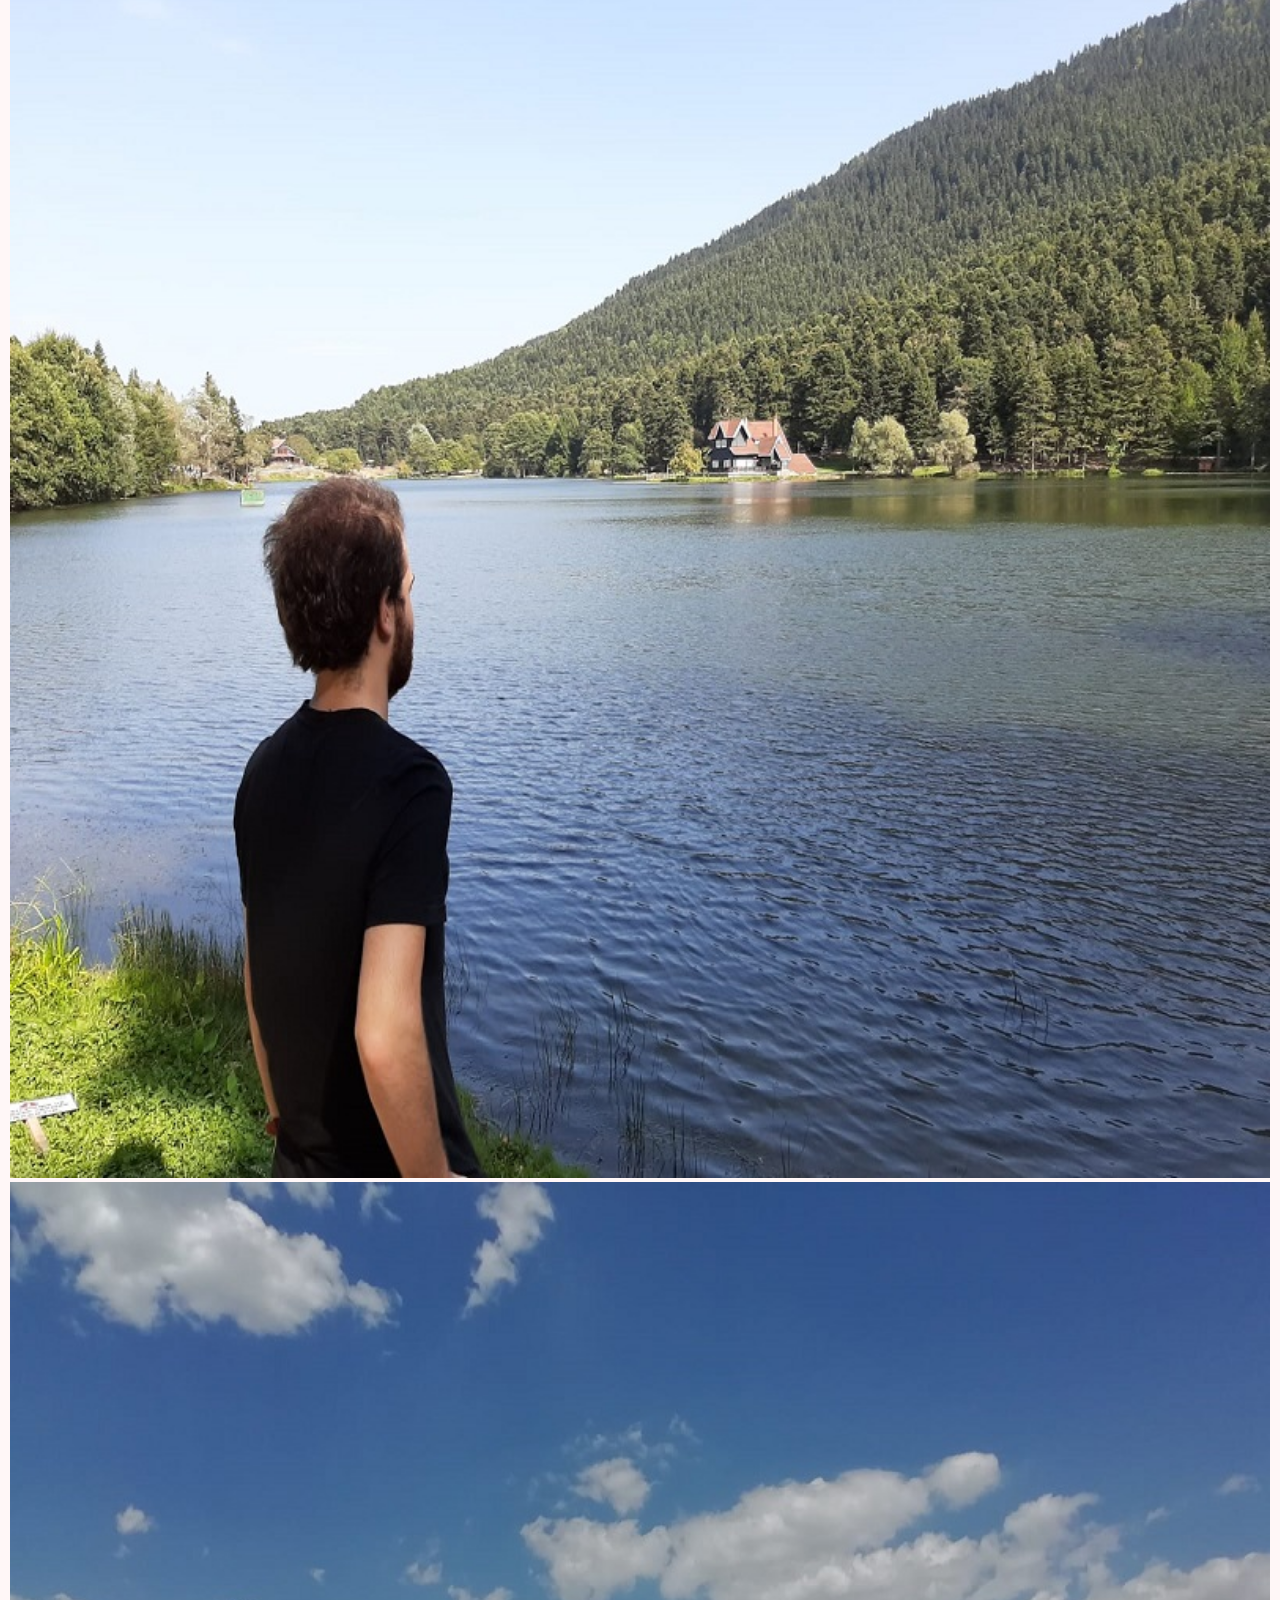
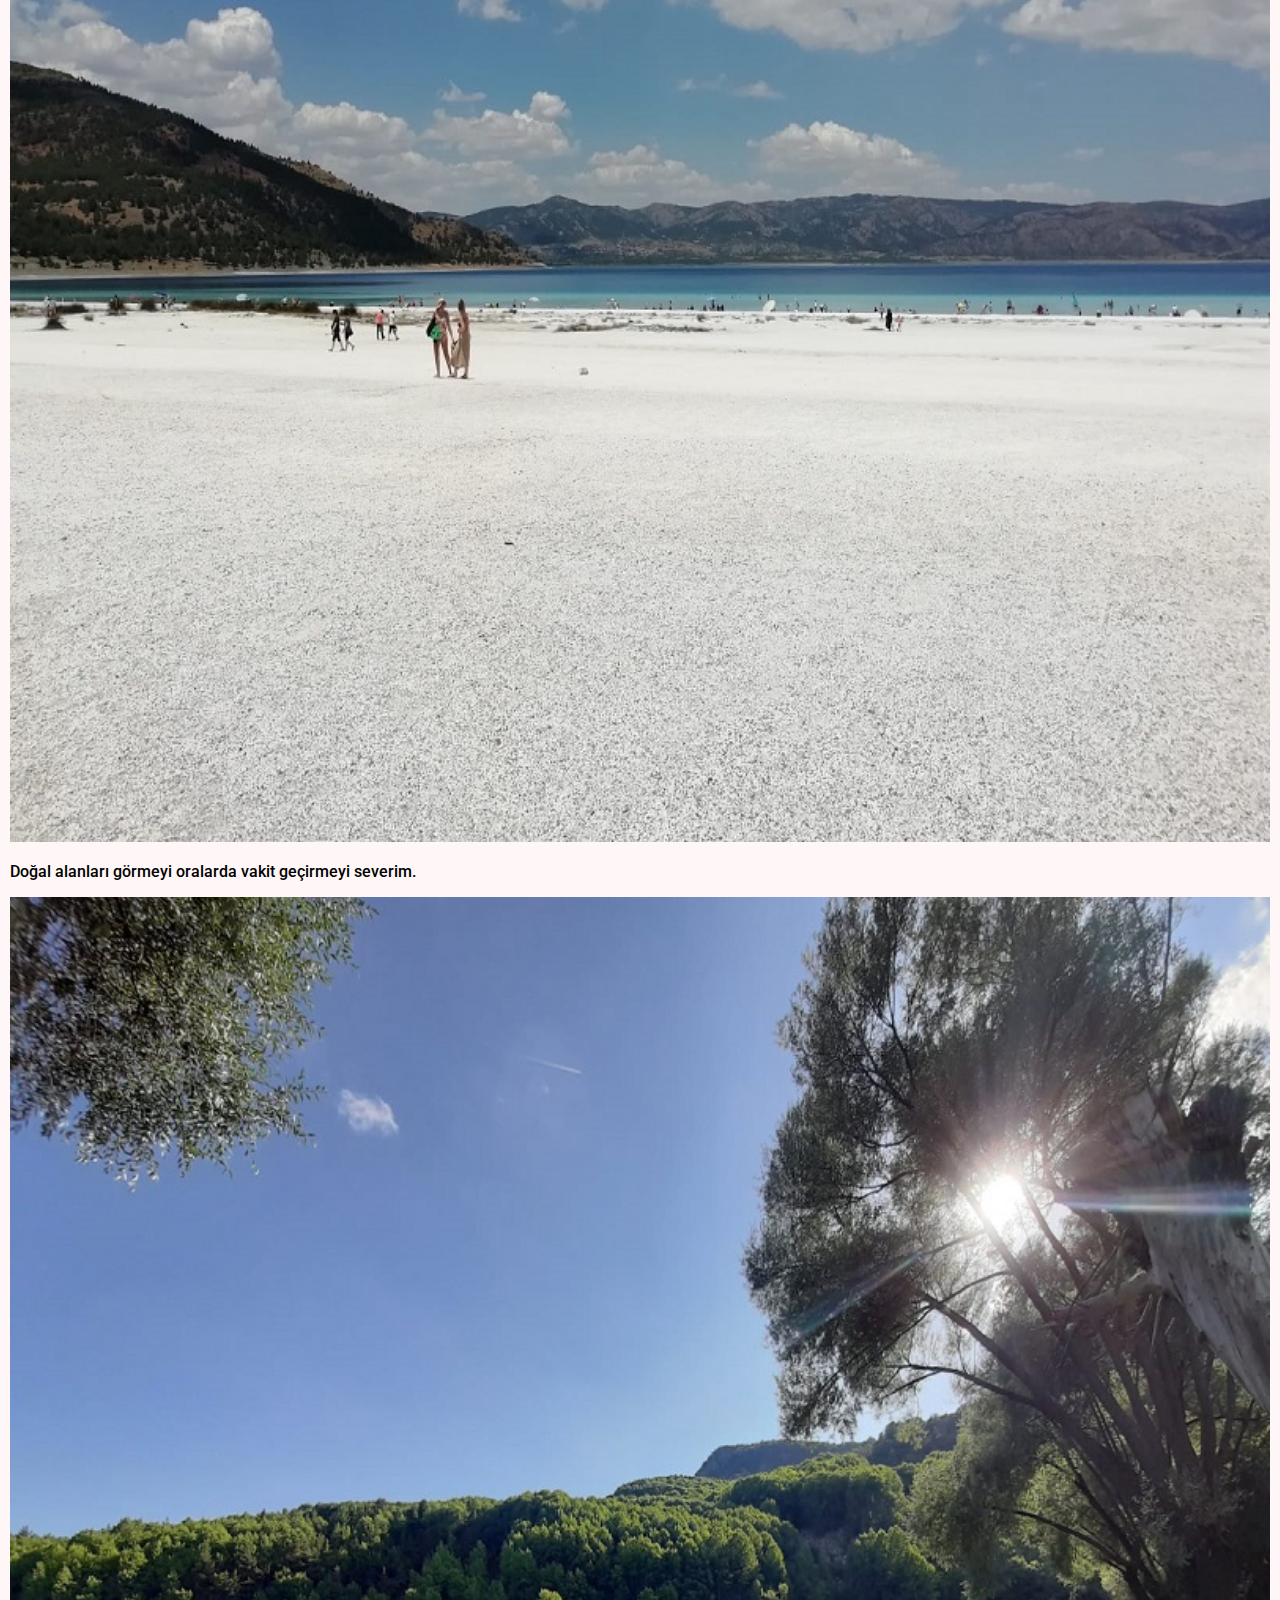
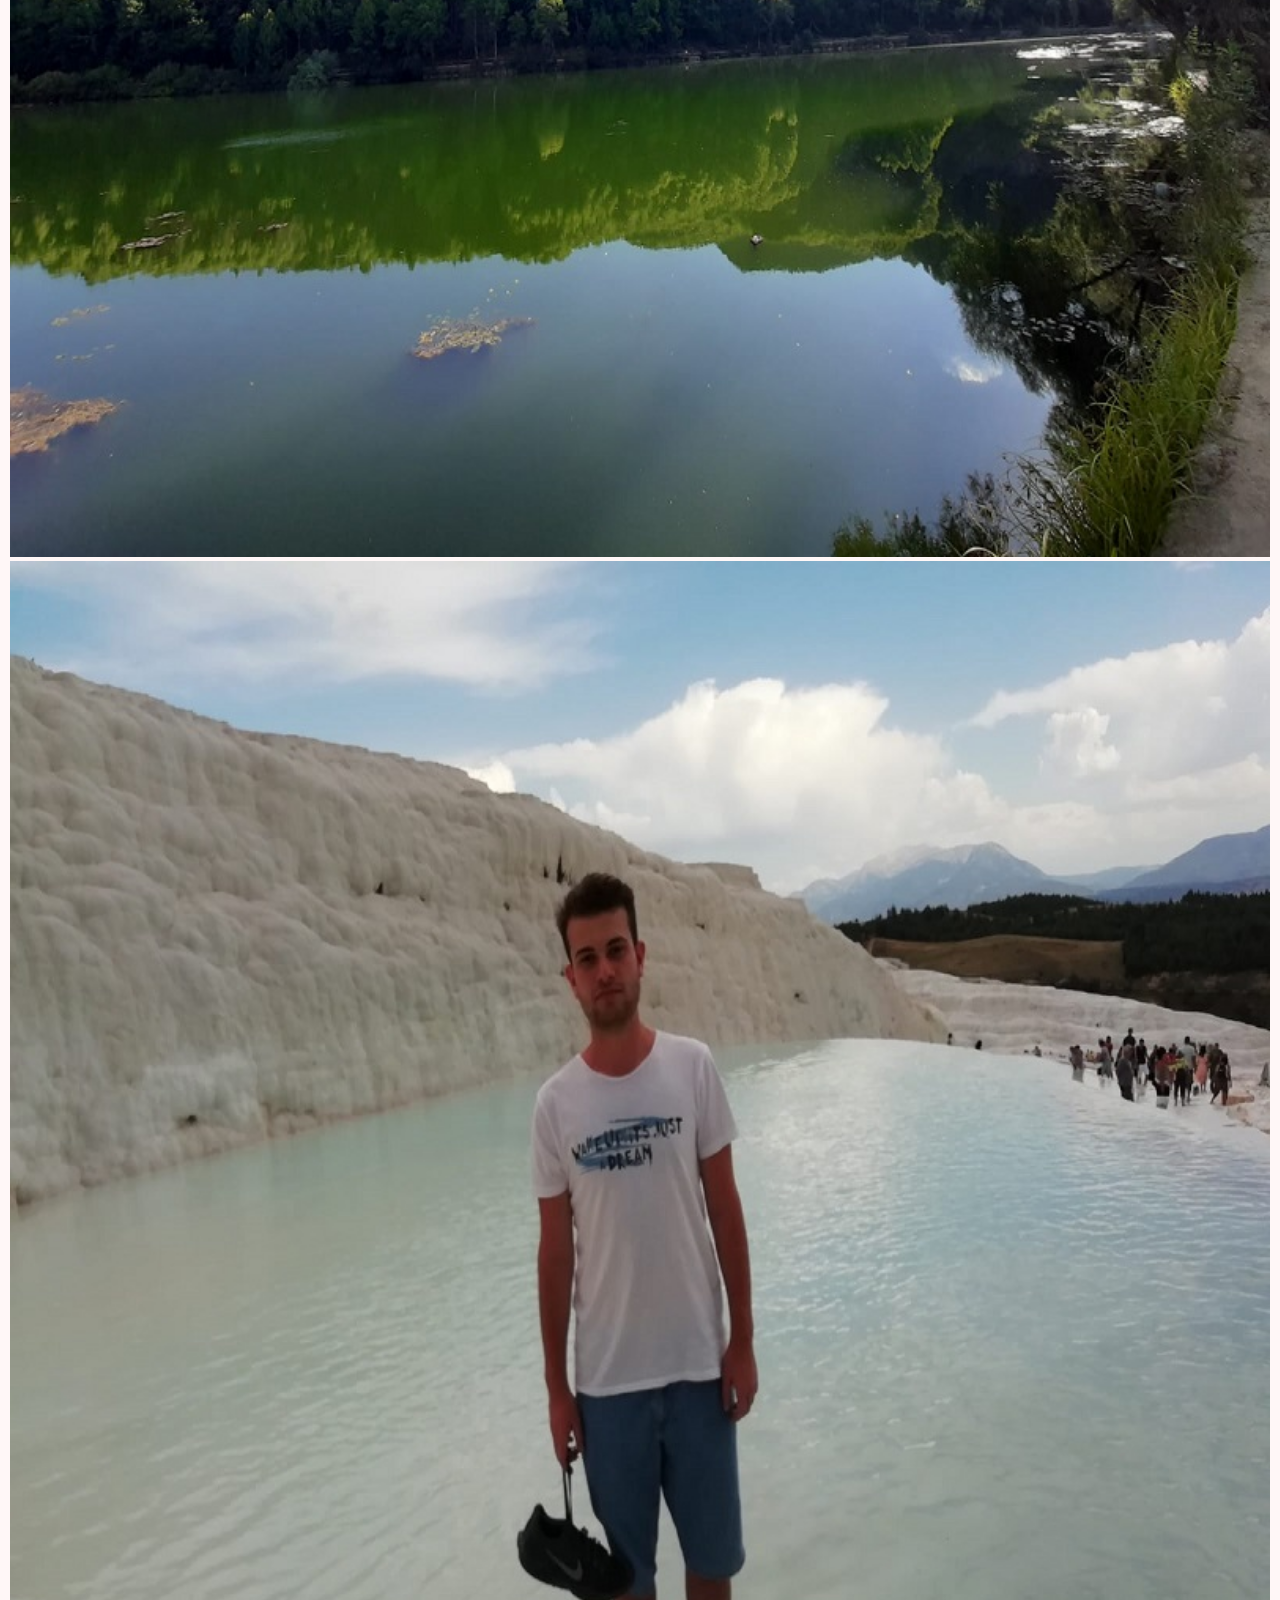
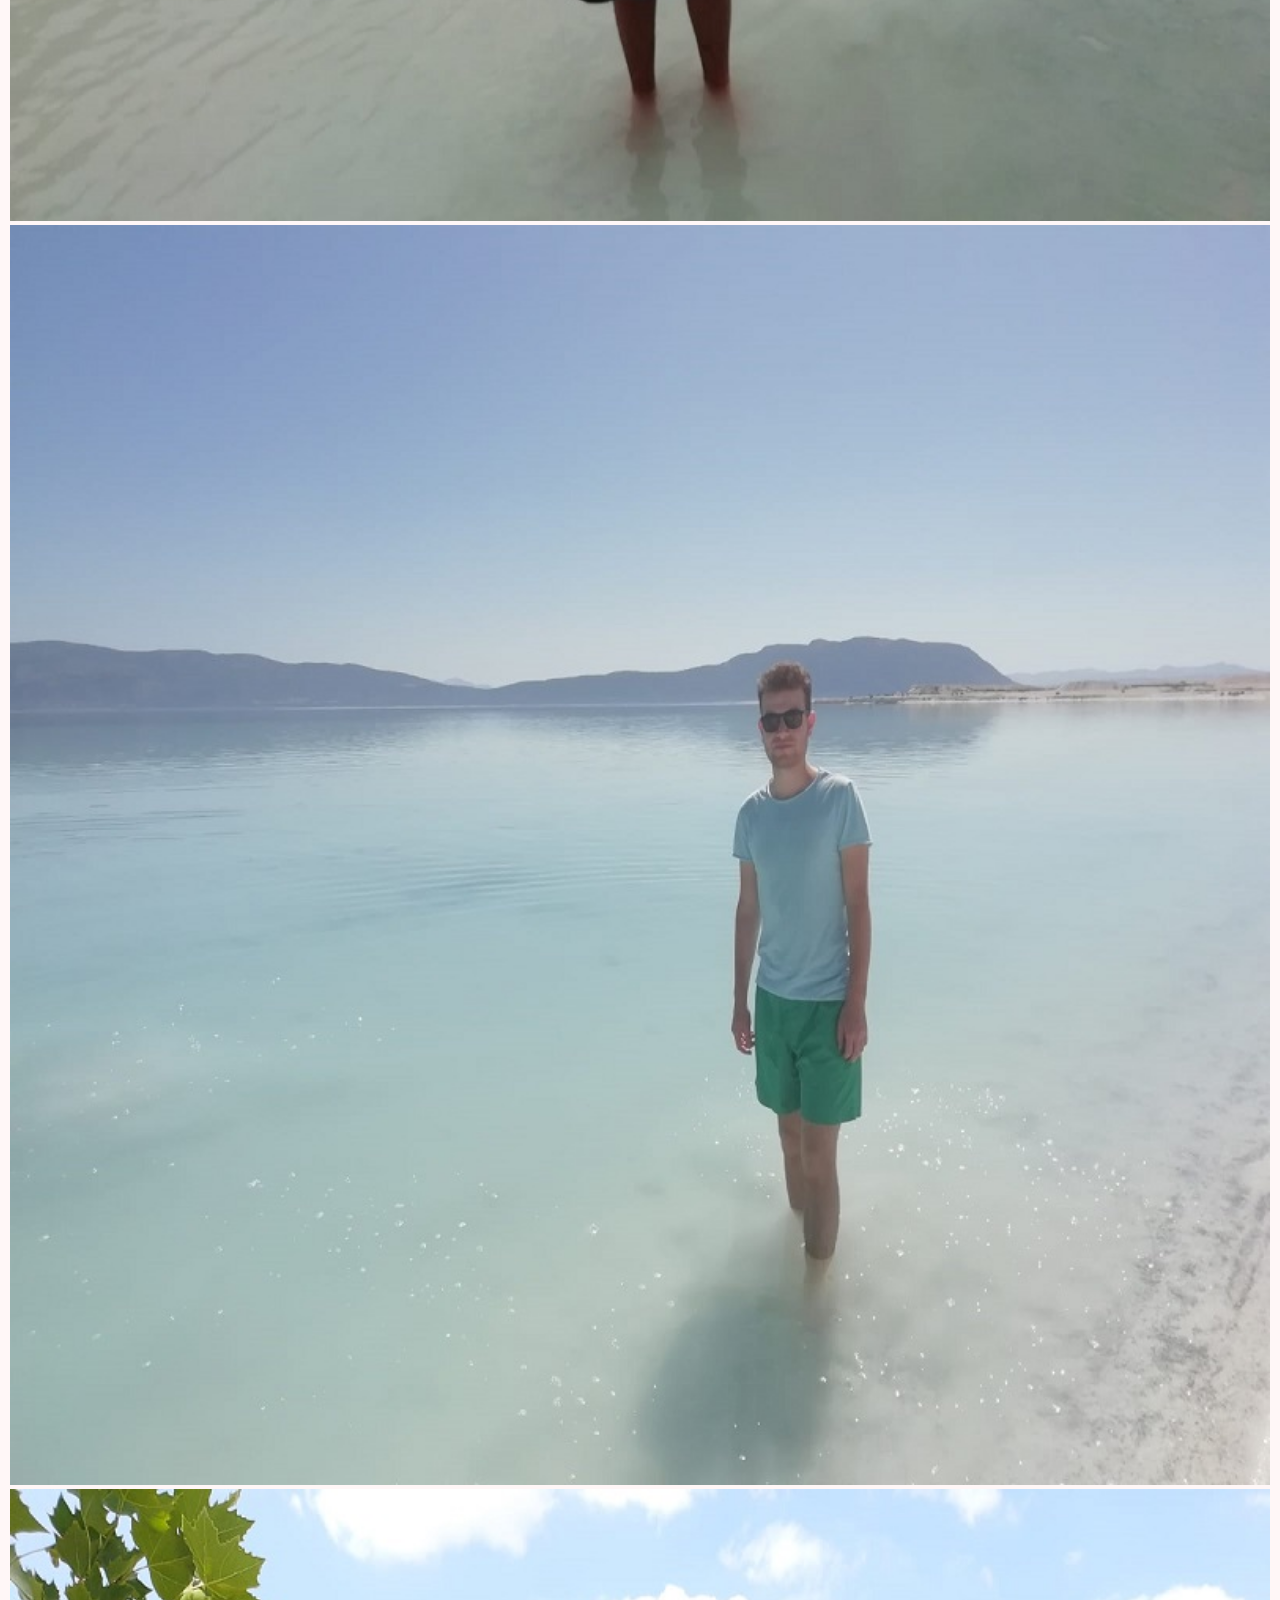
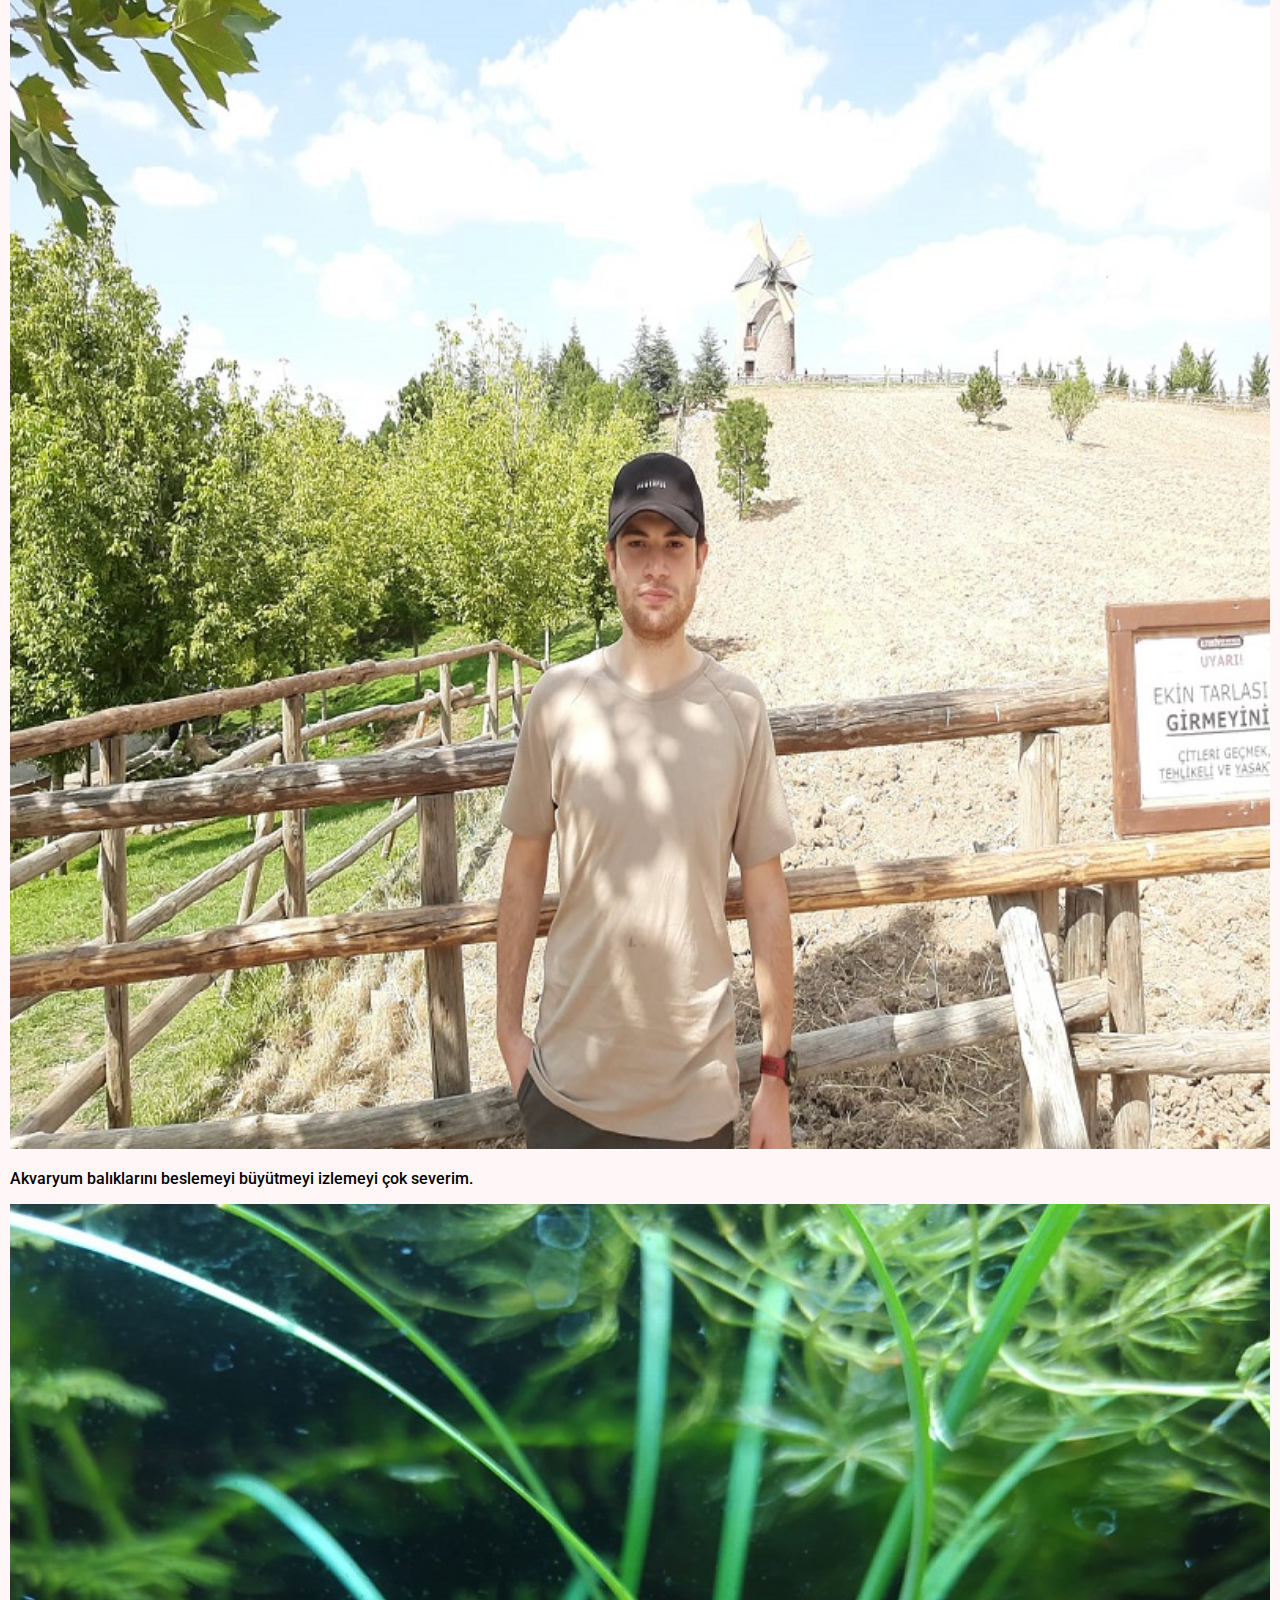
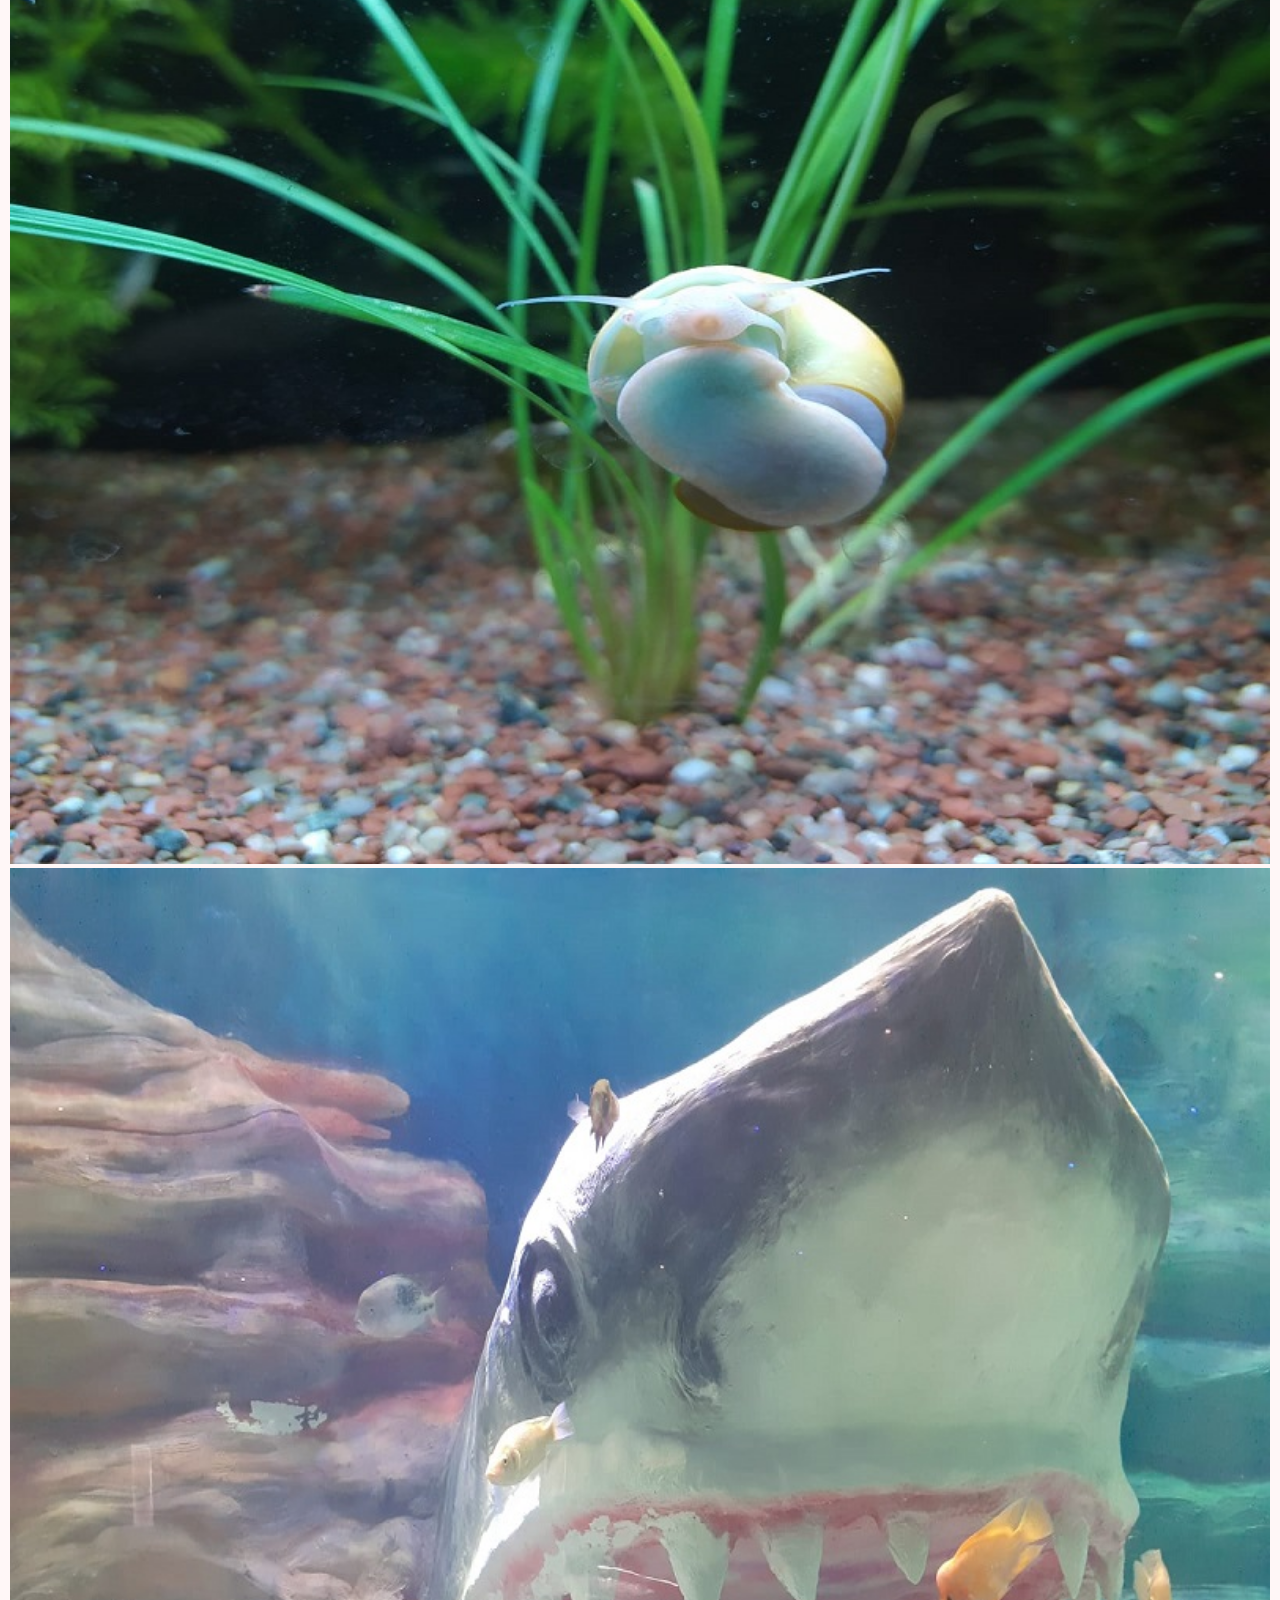
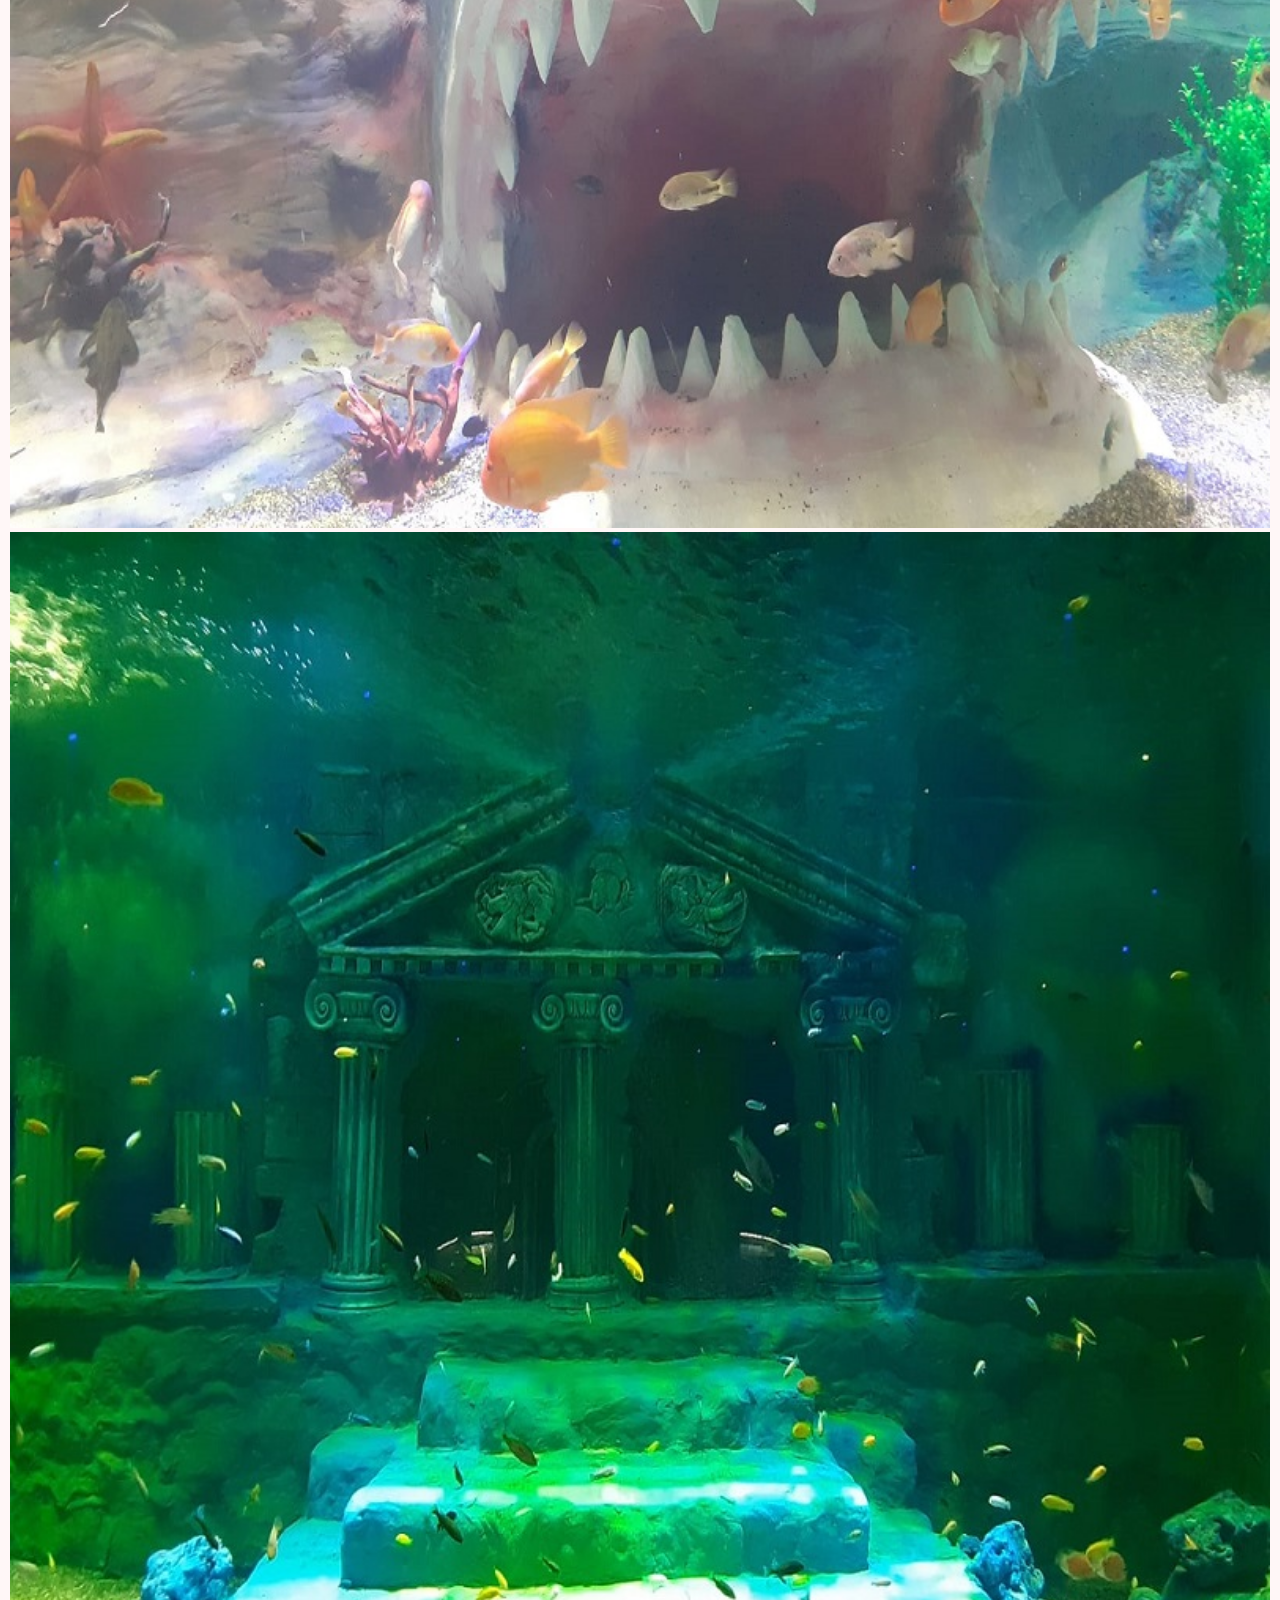
<file: hakkında.html>
<!doctype html>
<html lang="tr">
  <head>
    <meta charset="utf-8">
    <meta name="viewport" content="width=device-width, initial-scale=1">
    <!-- Bootstrap CSS -->
    <link href="https://cdn.jsdelivr.net/npm/bootstrap@5.1.3/dist/css/bootstrap.min.css" rel="stylesheet" integrity="sha384-1BmE4kWBq78iYhFldvKuhfTAU6auU8tT94WrHftjDbrCEXSU1oBoqyl2QvZ6jIW3" crossorigin="anonymous">
    <link rel="stylesheet" href="CSS/hakkında.css">
  
    <script src="JS/all.min.js"></script><!--iconsınıfı-->
    <title>Hakkında</title>
  </head>
  <body style="margin: 0px 10px">
   <!--Navbar-Start-->
   <div class="container">
    <nav class="navbar navbar-expand-lg navbar-light "style="background-color: #fff7f7;">
      <div class="container-fluid">
        <a style="color:#181818;font-weight: 600;" class="navbar-brand" href="hakkında.html">EBT</a>
        <button class="navbar-toggler" type="button" data-bs-toggle="collapse" data-bs-target="#navbarSupportedContent" aria-controls="navbarSupportedContent" aria-expanded="false" aria-label="Toggle navigation">
          <span class="navbar-toggler-icon"></span>
        </button>
        <div class="collapse navbar-collapse" id="navbarSupportedContent">
          <ul class="navbar-nav ms-auto mb-2 mb-lg-0">
            <li class="nav-item">
              <a class="nav-link active" aria-current="page" href="hakkında.html">Hakkında</a>
            </li>
            <li class="nav-item">
              <a class="nav-link active" aria-current="page" href="ilgialanlarım.html">İlgi Alanlarım</a>
            </li>
            <li class="nav-item">
              <a class="nav-link active" aria-current="page" href="şehrim.html">Şehrim</a>
            </li>
            <li class="nav-item">
              <a class="nav-link active" aria-current="page" href="takımımız.html">Takımımız</a>
            </li>
            <li class="nav-item">
              <a class="nav-link active" aria-current="page" href="özgeçmiş.html">Özgeçmiş</a>
            </li>
            <li class="nav-item">
              <a class="nav-link active" aria-current="page" href="iletişim.html">İletişim</a>
            </li>
            <li style="border-left: 1px solid black;"  class="nav-item">
              <a class="nav-link active" aria-current="page" href="login.html">Giriş Yap</a>
            </li>          
          </ul>   
        </div>
      </div>
    </nav>
   </div>
   <!--Navbar-End-->  

   <!--Section-Start-->
  <section>
    <div class="container">
      <div class="row">
        <div class="col-sm-12 col-md-12 mt-5">
          <picture>
            <img class="img-fluid img-kisisel"  src="IMG/Hakkında/profil.jpg" alt="kişiselresim">
          </picture>
        </div>
      </div>
      <div class="row">
        <div class="col-sm-12 col-md-12 mt-5">
          <article>
            <h1 id="başlıkilk">Merhaba Ben Enes</h1>
            <p class="mt-1" id="paragrafilk" style="font-size: large;" >Adım Enes Buğra Turğut 2000 yılında Ankarada doğdum.<br>
              Bilgisayar mühendisliği 1.sınıf öğrencisiyim.
            </p>
          </article>
      </div>
      </div>
      <div class="row mt-5">
        <div class="col-sm-12 col-md-12 profilediv">
          <header>
            <h5 id="profile">Profile</h5>
          </header>
        </div>
      </div>
      <div class="row mt-5">
        <div class="col-sm-4 col-md-4 mt-3">
          <div class="card">
            <img src="IMG/Hakkında/hakkımda.jpg" class="card-img-top" alt="...">
            <div class="card-body">
              <article>
                <h5 class="card-title">Hakkımda</h5>
                <p class="card-text">2018 yılında liseden mezun olduktan sonra odyoloji bölümüne yerleştim 2 sene eğitim aldıktan sonra 
                  ilgi alanım olmadığını düşünüp daha çok sevdiğim bilgisayar mühendisliği bölümüne geçtim ve şuanda Sakarya Üniversitesi
                  bilgisayar mühendisliği 1.sınıf öğrencisiyim.
                </p>  
              </article>
            </div>
          </div>
        </div>
        <div class="col-sm-4 col-md-4 mt-3">
          <div class="card">
            <img src="IMG/Hakkında/beceriler.jpg" class="card-img-top" alt="...">
            <div class="card-body">
              <article>
                <h5 class="card-title">Becerilerim</h5>
                <p class="card-text">
                  İşlerimi zamanında yapmaya özen gösteririm.Detaylara önem veririm.Çalışmak için her zaman plan yaparım ve ona uymaya çalışırım.
                </p>       
              </article>    
            </div>
          </div>
        </div>
        <div class="col-sm-4 col-md-4 mt-3">
          <div class="card" >
            <img src="IMG/Hakkında/hedeflerim.jpg" class="card-img-top" alt="...">
            <div class="card-body">
              <article>
                <h5 class="card-title">Hedeflerim</h5>
                <p class="card-text">
                  Okulumu bitirmek.
                  Yazılım alanda işe girmek.
                  Yabancı dil öğrenmek
                </p>  
              </article>
            </div>
          </div>
        </div>
      </div>
      <div class="row mt-5">
        <div class="col-sm-12 col-md-12 profilediv">
          <header>
            <h5 id="profile">Sosyal Medya</h5>
          </header>
        </div>
      </div>
      <div class="row mt-4">
        <div class="col-sm-12 col-md-12">
          <div class="icons">
            <span>
              <a style="color:#f827b9;" href="https://www.instagram.com/?hl=tr" target="_blank">
                <i class="fa-brands fa-instagram fa-2xl"></i>
              </a>         
            </span>&emsp;
            <span>
              <a  style="color: #00acee;" href="https://twitter.com/Enesbtg" target="_blank">
                <i class="fa-brands fa-twitter fa-2xl"></i>
              </a> 
            </span>&emsp;
            <span >
              <a style="color: #0e76a8;" href="https://www.linkedin.com/in/enes-turgut-65b62b197/" target="_blank">
                <i class="fa-brands fa-linkedin fa-2xl"></i>
              </a>
            </span>&emsp;
            <span>
              <a style="color: #171515;" href="https://github.com/enesbt" target="_blank">
                <i class="fa-brands fa-github fa-2xl"></i>
              </a>              
            </span>        
          </div>
        </div>       
      </div>
      <div class="row mt-5">
        <div class="col-sm-12 col-md-12 profilediv">
          <header>
            <h5 id="profile">Hobiler</h5>
          </header>
        </div>
      </div>
      <div class="row mt-5">
        <div class="col-sm-3 col-md-3 mt-3 ">
          <img class="img-fluid" style="width: 100%;" src="IMG/Hakkında/dogalalan1.jpg" alt="">
        </div>
        <div class="col-sm-3 col-md-3 mt-3  ">
          <img class="img-fluid" style="width: 100%;height: auto;" src="IMG/Hakkında/doğalalan2.jpg" alt="">
        </div>
        <div class="col-sm-3 col-md-3 mt-3  ">
          <img class="img-fluid" style="width: 100%;height: auto;" src="IMG/Hakkında/doğalalan3.jpg" alt="">
        </div>
        <div class="col-sm-3 col-md-3 mt-5">
          <article>
            <p style="font-weight: 500;">Doğal alanları görmeyi oralarda vakit geçirmeyi severim.</p>
          </article>
        </div>
      </div>
      <div class="row mt-5">
        <div class="col-sm-3 col-md-3 mt-3">
          <img class="img-fluid" style="width: 100%;" src="IMG/Hakkında/doğalalan4.jpg "alt="">
        </div>
        <div class="col-sm-3 col-md-3 mt-3">
          <img class="img-fluid" style="width: 100%;" src="IMG/Hakkında/doğalalan5.jpg" alt="">
        </div>
       
        <div class="col-sm-3 col-md-3 mt-3">
          <img class="img-fluid" style="width: 100%;" src="IMG/Hakkında/dogalalan6.jpg" alt="">
        </div>
        <div class="col-sm-3 col-md-3 mt-3">
          <img class="img-fluid" style="width: 100%;" src="IMG/Hakkında/doğalalan7.jpg" alt="">
        </div>  
      </div>
      <div class="row mt-5">
        <div class="col-sm-3 col-md-3 mt-3">
          <article>
            <p style="font-weight: 500;">Akvaryum balıklarını beslemeyi büyütmeyi izlemeyi çok severim.</p>
          </article>
        </div>
        <div class="col-sm-3 col-md-3 mt-3">
          <img class="img-fluid" style="width: 100%; " src="IMG/Hakkında/balık1.jpg" alt="">
        </div>
        <div class="col-sm-3 col-md-3 mt-3">
          <img class="img-fluid" style="width: 100%; " src="IMG/Hakkında/balık2.jpg" alt="">
        </div>
        <div class="col-sm-3 col-md-3 mt-3">
          <img class="img-fluid" style="width: 100%; " src="IMG/Hakkında/balık3.jpg" alt="">
        </div>
      </div>
      <div class="row mt-5">
        <div class="col-sm-12 col-md-12 profilediv">
          <header>
            <h5 id="profile">Kısaca</h5>
          </header>
        </div>
      </div>
      <div class="row">
        <div class="col-sm-3 col-md-3 mt-5 buton"></div>
        <div class="col-sm-9 col-md-9 mt-3 icerik">
        </div>
      </div>
   </div>
  </section>
   <!--Section-End-->
   <!--Footer-Start-->
   <footer>
     <div class="container mt-5">
       <div class="row ">
        <div class="col-md-3 col-sm-3">
        </div>
        <div class="col-md-3 col-sm-3 mt-5" style="border-right: 1px solid white">
       
          <ul class="footer-list">
            <h5 class="footer-h mb-2">İletişim</h5>
            <li class="mb-1">
              <span>
                <a style="color:white;" href="https://www.instagram.com/?hl=tr" target="_blank">
                  <i class="fa-brands fa-instagram fa-lg"></i> <span>&nbsp  enes.bt </span>
                </a>
              </span>
            </li>         
            <li class="mb-1">
              <span>
                <a href="https://twitter.com/Enesbtg" target="_blank">
                  <i class="fa-brands fa-twitter fa-lg"></i><span>&nbsp  enesbtg </span>
                </a> 
              </span>
            </li>
            <li class="mb-1">
              <span>
                <a style="color:white;">
                  <i class="fas fa-phone fa-lg"></i>
                  +5435514080
                </a>         
              </span>
            </li>
            <li >
              <span>
                <a style="color:white;">
                  <i class="far fa-envelope fa-lg"></i>
                  burdaenesvar@gmail.com
                </a>         
              </span>
            </li>
          </ul>
        </div>
        <div class="col-md-3 col-sm-3 mt-5">          
          <ul class="footer-list">
            <h5 class="footer-h">Faydalı Linkler</h5>
            <li><a href="hakkında.html">Hakkında</a> </li>
            <li><a href="ilgialanlarım.html">İlgi Alanlarım</a></li>
            <li><a href="şehrim.html">Şehrim</a></li>
            <li><a href="takımımız.html">Takımımız</a></li>
            <li><a href="özgeçmiş.html">Özgeçmiş</a></li>
            <li><a href="iletişim.html">İletişim</a></li>
          </ul>
        </div>
        <div class="col-md-3 col-sm-3"></div>
       </div>
       <div class="row">
         <div class="col-md-12 col-sm-12 mt-3">
           <p style="text-align: center; color: #8f8c8c;">©2022 Enes Buğra Turğut</p>
         </div>
       </div>
     </div>
   </footer>
   <!--Footer-End-->
    <script src="JS/hakkında.js"></script>
    <script src="https://cdn.jsdelivr.net/npm/bootstrap@5.1.3/dist/js/bootstrap.bundle.min.js" integrity="sha384-ka7Sk0Gln4gmtz2MlQnikT1wXgYsOg+OMhuP+IlRH9sENBO0LRn5q+8nbTov4+1p" crossorigin="anonymous"></script>
  </body>
</html>
</file>
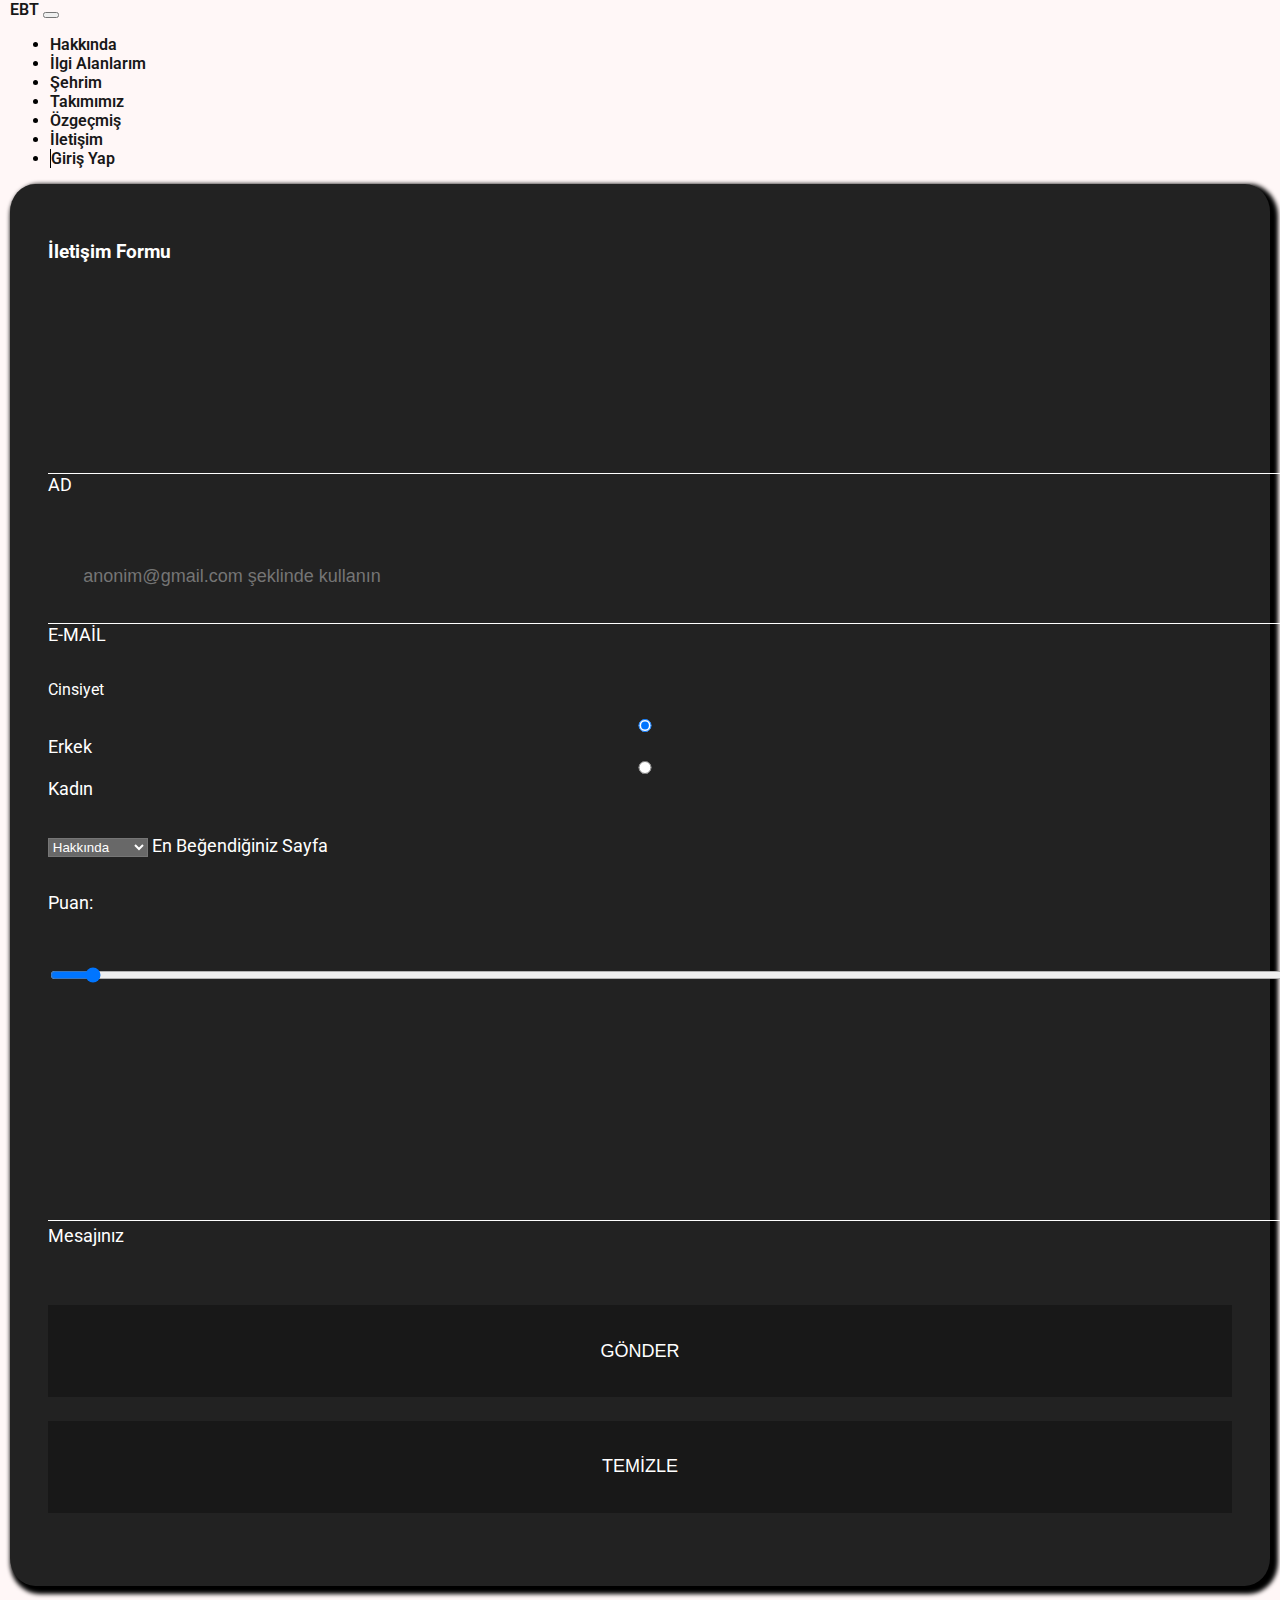
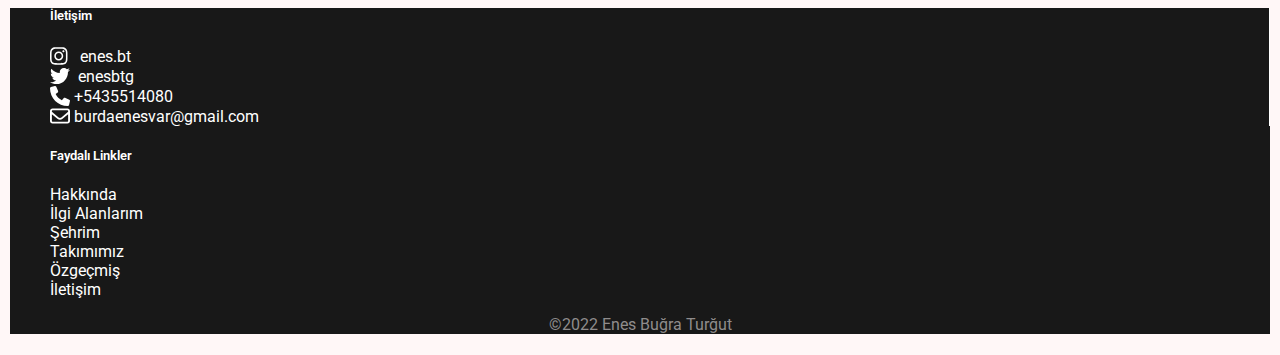
<file: iletişim.html>
<!doctype html>
<html lang="tr">
  <head>
    <meta charset="utf-8">
    <meta name="viewport" content="width=device-width, initial-scale=1">

    <!-- Bootstrap CSS -->
    <link href="https://cdn.jsdelivr.net/npm/bootstrap@5.1.3/dist/css/bootstrap.min.css" rel="stylesheet" integrity="sha384-1BmE4kWBq78iYhFldvKuhfTAU6auU8tT94WrHftjDbrCEXSU1oBoqyl2QvZ6jIW3" crossorigin="anonymous">
    <link rel="stylesheet" href="CSS/iletişim.css">
    <script src="JS/all.min.js"></script><!--iconsınıfı-->
    <title>İletişim</title>
  </head>
  <body style="margin: 0px 10px;">
    <!--Navbar-Start-->
    <div class="container">
      <nav class="navbar navbar-expand-lg navbar-light "style="background-color: #fff7f7;">
        <div class="container-fluid">
          <a style="color:#181818;font-weight: 600;" class="navbar-brand" href="index.html">EBT</a>
          <button class="navbar-toggler" type="button" data-bs-toggle="collapse" data-bs-target="#navbarSupportedContent" aria-controls="navbarSupportedContent" aria-expanded="false" aria-label="Toggle navigation">
            <span class="navbar-toggler-icon"></span>
          </button>
          <div class="collapse navbar-collapse" id="navbarSupportedContent">
            <ul class="navbar-nav ms-auto mb-2 mb-lg-0">
              <li class="nav-item">
                <a class="nav-link active" aria-current="page" href="index.html">Hakkında</a>
              </li>
              <li class="nav-item">
                <a class="nav-link active" aria-current="page" href="ilgialanlarım.html">İlgi Alanlarım</a>
              </li>
              <li class="nav-item">
                <a class="nav-link active" aria-current="page" href="şehrim.html">Şehrim</a>
              </li>
              <li class="nav-item">
                <a class="nav-link active" aria-current="page" href="takımımız.html">Takımımız</a>
              </li>
              <li class="nav-item">
                <a class="nav-link active" aria-current="page" href="özgeçmiş.html">Özgeçmiş</a>
              </li>
              <li class="nav-item">
                <a class="nav-link active" aria-current="page" href="iletişim.html">İletişim</a>
              </li>
              <li class="nav-item" style="border-left: 1px solid black;">
                <a class="nav-link active" aria-current="page" href="login.html">Giriş Yap</a>
              </li>          
            </ul>   
          </div>
        </div>
      </nav>
     </div>
     <!--Navbar-End-->  
    
     <div class="container">
       <div class="row mt-5">
        <div class="col-sm-4"></div>
        <div class="col-sm-4 formüst">
          <h3>İletişim Formu</h3>
         <form action="PHP/iletisim.php" method="post" >       
           <div class="form">
            <input type="text" name="ad" id="ad" >
            <label for="ad">AD</label>
           </div>
          <div class="form">
            <input type="text" name="email" id="email" placeholder="anonim@gmail.com şeklinde kullanın">
            <label for="email">E-MAİL</label>
          </div>
          <div class="form">
            <p>Cinsiyet</p>
            <p> 
                <label><input type="radio" name="cinsiyet" value="erkek" checked>Erkek</label> 
                <label><input type="radio" name="cinsiyet" value="kadin">Kadın</label>
            </p>      
          </div>
          <div class="form">   
            <select name="sayfa" id="sayfa">
              <option value="hakkında">Hakkında</option>
              <option value="ilgialan">İlgi Alanlarım</option>
              <option value="sehrim">Şehrim</option>
              <option value="takım">Takımımız</option>
              <option value="iletisim">İletişim</option>
              <option value="özgecmis">Özgeçmiş</option>
            </select>
            <label for="sayfa">En Beğendiğiniz Sayfa</label>
          </div>
          <div class="form">
            <label for="customRange1" class="form-label">Puan:</label>
            <p id="puan"></p>
            <input type="range"min="0"max="100" value="0" step="1" class="form-range" id="customRange1" name="puan">
          </div>
          <div class="form">
            <textarea name="mesaj" id="mesaj" cols="20" rows="5"></textarea>
            <label for="mesaj">Mesajınız</label>
          </div>
          <div class="form">
            <input type="submit" value="Gönder" onclick="formkontrol()">
            <input type="reset" value="Temizle">
          </div>
         </form></div>
      
       </div>    
     </div>


        <!--Footer-Start-->
        <footer>
          <div class="container mt-5">
            <div class="row ">
             <div class="col-md-3 col-sm-3">
             </div>
             <div class="col-md-3 col-sm-3 mt-5" style="border-right: 1px solid white">
            
               <ul class="footer-list">
                 <h5 class="footer-h mb-2">İletişim</h5>
                 <li class="mb-1">
                   <span>
                     <a style="color:white;" href="https://www.instagram.com/?hl=tr" target="_blank">
                       <i class="fa-brands fa-instagram fa-lg"></i> <span>&nbsp  enes.bt </span>
                     </a>
                   </span>
                 </li>         
                 <li class="mb-1">
                   <span>
                     <a href="https://twitter.com/Enesbtg" target="_blank">
                       <i class="fa-brands fa-twitter fa-lg"></i><span>&nbsp  enesbtg </span>
                     </a> 
                   </span>
                 </li>
                 <li class="mb-1">
                   <span>
                     <a style="color:white;">
                       <i class="fas fa-phone fa-lg"></i>
                       +5435514080
                     </a>         
                   </span>
                 </li>
                 <li >
                   <span>
                     <a style="color:white;">
                       <i class="far fa-envelope fa-lg"></i>
                       burdaenesvar@gmail.com
                     </a>         
                   </span>
                 </li>
               </ul>
             </div>
             <div class="col-md-3 col-sm-3 mt-5">          
               <ul class="footer-list">
                 <h5 class="footer-h">Faydalı Linkler</h5>
                 <li><a href="index.html">Hakkında</a> </li>
                 <li><a href="ilgialanlarım.html">İlgi Alanlarım</a></li>
                 <li><a href="şehrim.html">Şehrim</a></li>
                 <li><a href="takımımız.html">Takımımız</a></li>
                 <li><a href="özgeçmiş.html">Özgeçmiş</a></li>
                 <li><a href="iletişim.html">İletişim</a></li>
               </ul>
             </div>
             <div class="col-md-3 col-sm-3"></div>
            </div>
            <div class="row">
              <div class="col-md-12 col-sm-12 mt-3">
                <p style="text-align: center; color: #8f8c8c;">©2022 Enes Buğra Turğut</p>
              </div>
            </div>
          </div>
        </footer>
  <!--Footer-End-->



     <script src="JS/iletişim.js"></script>
    <script src="https://cdn.jsdelivr.net/npm/bootstrap@5.1.3/dist/js/bootstrap.bundle.min.js" integrity="sha384-ka7Sk0Gln4gmtz2MlQnikT1wXgYsOg+OMhuP+IlRH9sENBO0LRn5q+8nbTov4+1p" crossorigin="anonymous"></script>
  </body>
</html>
</file>
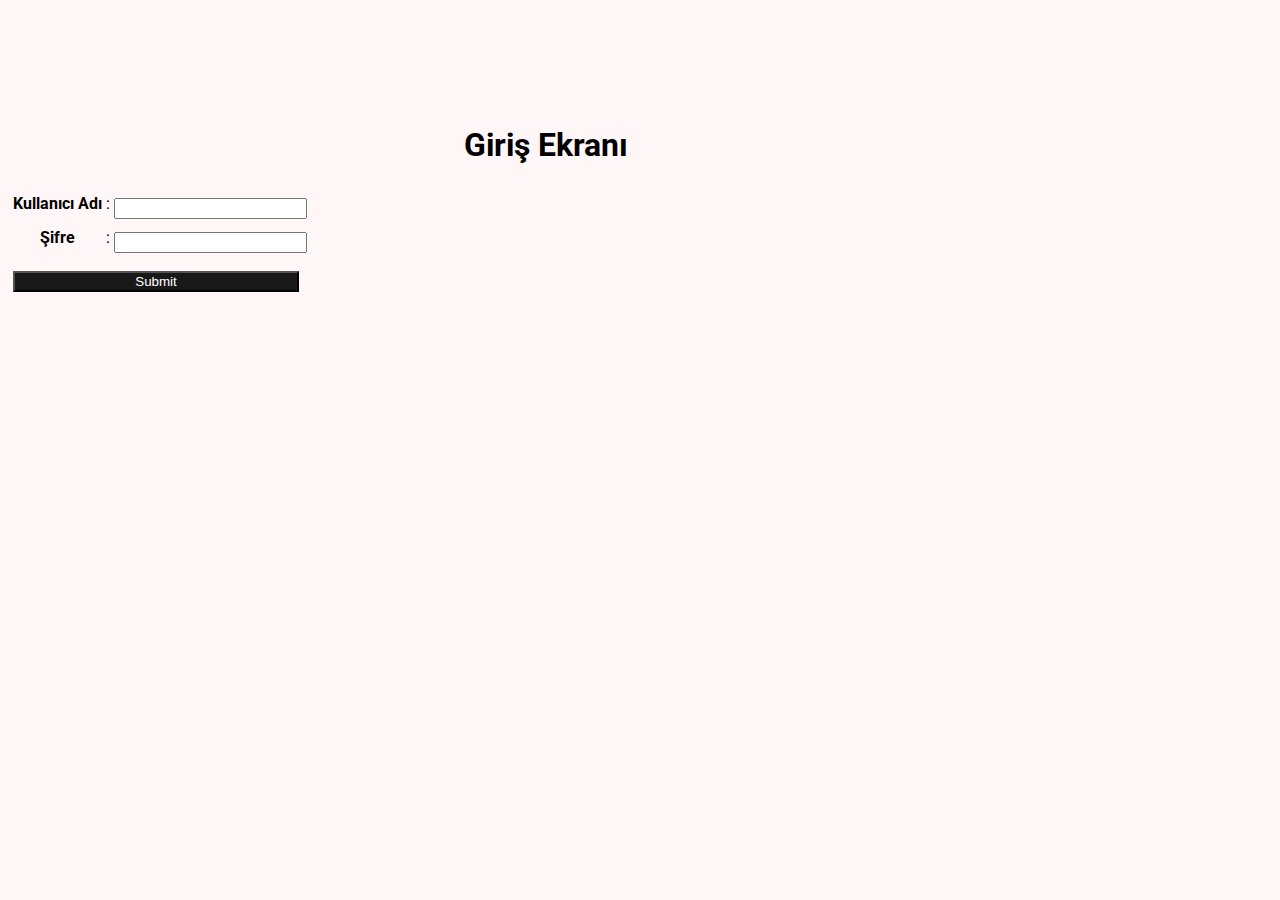
<file: login.html>
<!doctype html>
<html lang="tr">
  <head>
    <meta charset="utf-8">
    <meta name="viewport" content="width=device-width, initial-scale=1">

    <!-- Bootstrap CSS -->
    <link href="https://cdn.jsdelivr.net/npm/bootstrap@5.1.3/dist/css/bootstrap.min.css" rel="stylesheet" integrity="sha384-1BmE4kWBq78iYhFldvKuhfTAU6auU8tT94WrHftjDbrCEXSU1oBoqyl2QvZ6jIW3" crossorigin="anonymous">
    <link rel="stylesheet" href="CSS/login.css">
    <title>Login</title>
  </head>
  <body style="margin: 0px 10px;">
     
    <div class="alert"></div>
    <div class="container">
      <div class="row">
        <div class="col-md-4"></div>
        <div class="col-md-4">
          <h1>Giriş Ekranı</h1>
          <form action="PHP/login.php" method="post" onsubmit="kontrol()">
              <table>
                  <tr>
                      <th>  <label for="kullanıcı_adı">Kullanıcı Adı</label></th>
                      <td>:</td>
                      <td><input type="text" name="kadı" id="kadı"></td>
                  </tr>
                  <tr>
                      <th><label for="sifre">Şifre</label></th>
                      <td>:</td>
                      <td><input type="password" name="sifre" id="sifre"></td>
                  </tr>
                  <tr>
                      <td colspan="3"> <input type="submit" class="btn btn-light"></td>
                  </tr>
              </table>         
          </form>
        </div>
        <div class="col-md-4"></div>
      </div>
       
    </div>
  
    <script src="JS/login.js"></script>
    <script src="https://cdn.jsdelivr.net/npm/bootstrap@5.1.3/dist/js/bootstrap.bundle.min.js" integrity="sha384-ka7Sk0Gln4gmtz2MlQnikT1wXgYsOg+OMhuP+IlRH9sENBO0LRn5q+8nbTov4+1p" crossorigin="anonymous"></script>
  </body>
</html>
</file>
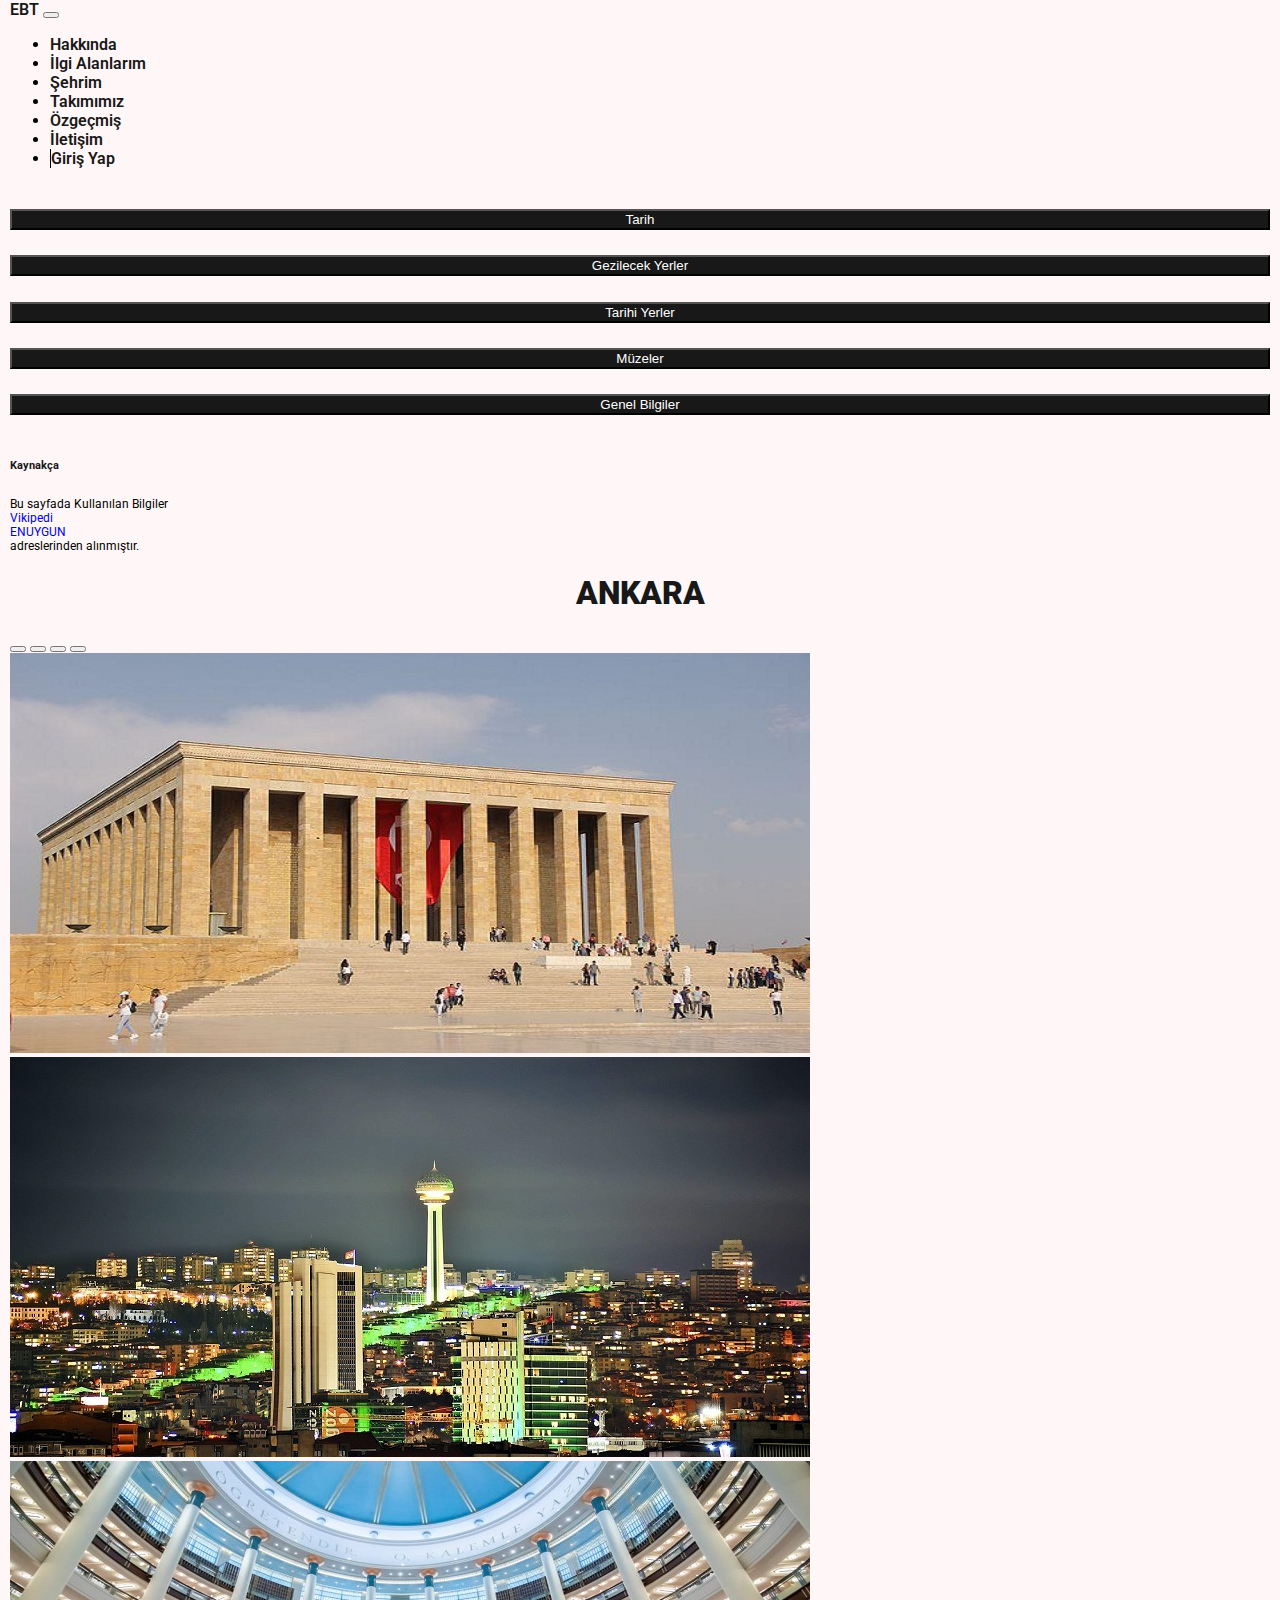
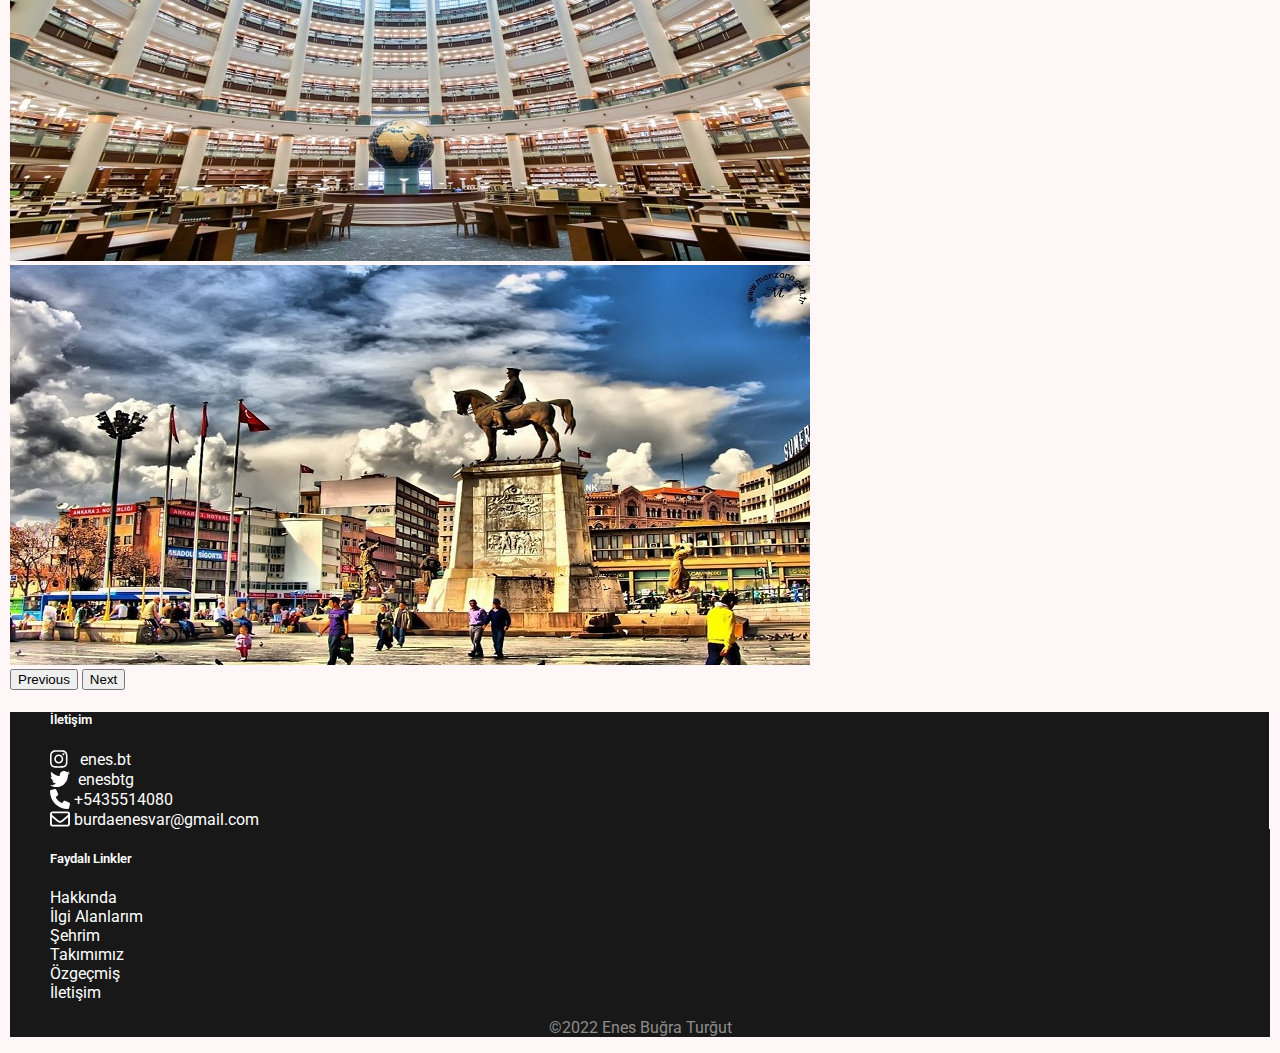
<file: şehrim.html>
<!doctype html>
<html lang="tr">
  <head>
    <meta charset="utf-8">
    <meta name="viewport" content="width=device-width, initial-scale=1">

    <!-- Bootstrap CSS -->
    <link href="https://cdn.jsdelivr.net/npm/bootstrap@5.1.3/dist/css/bootstrap.min.css" rel="stylesheet" integrity="sha384-1BmE4kWBq78iYhFldvKuhfTAU6auU8tT94WrHftjDbrCEXSU1oBoqyl2QvZ6jIW3" crossorigin="anonymous">
    <link rel="stylesheet" href="CSS/şehrim.css">
    <script src="JS/all.min.js"></script><!--iconsınıfı-->
    <title>Şehrim</title>
  </head>
  <body style="margin: 0px 10px;">
     <!--Navbar-Start-->
     <div class="container">
      <nav class="navbar navbar-expand-lg navbar-light "style="background-color: #fff7f7;">
        <div class="container-fluid">
          <a style="color:#181818;font-weight: 600;" class="navbar-brand" href="index.html">EBT</a>
          <button class="navbar-toggler" type="button" data-bs-toggle="collapse" data-bs-target="#navbarSupportedContent" aria-controls="navbarSupportedContent" aria-expanded="false" aria-label="Toggle navigation">
            <span class="navbar-toggler-icon"></span>
          </button>
          <div class="collapse navbar-collapse" id="navbarSupportedContent">
            <ul class="navbar-nav ms-auto mb-2 mb-lg-0">
              <li class="nav-item">
                <a class="nav-link active" aria-current="page" href="index.html">Hakkında</a>
              </li>
              <li class="nav-item">
                <a class="nav-link active" aria-current="page" href="ilgialanlarım.html">İlgi Alanlarım</a>
              </li>
              <li class="nav-item">
                <a class="nav-link active" aria-current="page" href="şehrim.html">Şehrim</a>
              </li>
              <li class="nav-item">
                <a class="nav-link active" aria-current="page" href="takımımız.html">Takımımız</a>
              </li>
              <li class="nav-item">
                <a class="nav-link active" aria-current="page" href="özgeçmiş.html">Özgeçmiş</a>
              </li>
              <li class="nav-item">
                <a class="nav-link active" aria-current="page" href="iletişim.html">İletişim</a>
              </li>
              <li class="nav-item" style="border-left: 1px solid black;" >
                <a class="nav-link active" aria-current="page" href="login.html">Giriş Yap</a>
              </li>          
            </ul>   
          </div>
        </div>
      </nav>
     </div>
     <!--Navbar-End-->      
     <div class="container">
        <div class="row mt-5">
          <div class="col-sm-2 col-md-2 buttons mt-5">
          </div>
          <div class="col-sm-10 col-md-10 items ">
            <h1 style="text-align: center;"><b>ANKARA</b></h1>            
            <div id="carouselExampleIndicators" class="carousel slide" data-bs-ride="carousel">
              <div class="carousel-indicators">
                <button type="button" data-bs-target="#carouselExampleIndicators" data-bs-slide-to="0" class="active" aria-current="true" aria-label="Slide 1"></button>
                <button type="button" data-bs-target="#carouselExampleIndicators" data-bs-slide-to="1" aria-label="Slide 2"></button>
                <button type="button" data-bs-target="#carouselExampleIndicators" data-bs-slide-to="2" aria-label="Slide 3"></button>
                <button type="button" data-bs-target="#carouselExampleIndicators" data-bs-slide-to="3" aria-label="Slide 4"></button>
              </div>
              <div class="carousel-inner">
                <div class="carousel-item active">
                  <a href="https://www.anitkabir.com.tr/" target="_blank">
                    <img src="IMG/Şehrim/anıtkabir-sliderr.jpg" class="d-block   w-100 img-fluid" alt="...">
                 </a>
                  
                </div>
                <div class="carousel-item">
                  <a href="https://www.ankara.bel.tr/" target="_blank">
                    <img src="IMG/Şehrim/slider-2.jpg" class="d-block  w-100 img-fluid" alt="...">
                  </a>
                </div> 
                <div class="carousel-item">
                  <a href="https://mk.gov.tr/" target="_blank">
                    <img src="IMG/Şehrim/kütüphane.jpg" class="d-block  w-100 img-fluid"alt="...">
                  </a>               
                </div>
                <div class="carousel-item">
                  <a href="https://tr.wikipedia.org/wiki/Ankara_Zafer_An%C4%B1t%C4%B1" target="_blank">
                    <img src="IMG/Şehrim/ulusAtatürkheykeli.jpg" class="d-block  w-100 img-fluid"alt="...">
                  </a>
                </div>
              </div>
              <button class="carousel-control-prev" type="button" data-bs-target="#carouselExampleIndicators" data-bs-slide="prev">
                <span class="carousel-control-prev-icon" aria-hidden="true"></span>
                <span class="visually-hidden">Previous</span>
              </button>
              <button class="carousel-control-next" type="button" data-bs-target="#carouselExampleIndicators" data-bs-slide="next">
                <span class="carousel-control-next-icon" aria-hidden="true"></span>
                <span class="visually-hidden">Next</span>
              </button>
            </div>
          </div>
        </div>      
     </div>

      <!--Footer-Start-->
      <footer>
        <div class="container mt-5">
          <div class="row ">
           <div class="col-md-3 col-sm-3">
           </div>
           <div class="col-md-3 col-sm-3 mt-5" style="border-right: 1px solid white">
          
             <ul class="footer-list">
               <h5 class="footer-h mb-2">İletişim</h5>
               <li class="mb-1">
                 <span>
                   <a style="color:white;" href="https://www.instagram.com/?hl=tr" target="_blank">
                     <i class="fa-brands fa-instagram fa-lg"></i> <span>&nbsp  enes.bt </span>
                   </a>
                 </span>
               </li>         
               <li class="mb-1">
                 <span>
                   <a href="https://twitter.com/Enesbtg" target="_blank">
                     <i class="fa-brands fa-twitter fa-lg"></i><span>&nbsp  enesbtg </span>
                   </a> 
                 </span>
               </li>
               <li class="mb-1">
                 <span>
                   <a style="color:white;">
                     <i class="fas fa-phone fa-lg"></i>
                     +5435514080
                   </a>         
                 </span>
               </li>
               <li >
                 <span>
                   <a style="color:white;">
                     <i class="far fa-envelope fa-lg"></i>
                     burdaenesvar@gmail.com
                   </a>         
                 </span>
               </li>
             </ul>
           </div>
           <div class="col-md-3 col-sm-3 mt-5">          
             <ul class="footer-list">
               <h5 class="footer-h">Faydalı Linkler</h5>
               <li><a href="index.html">Hakkında</a> </li>
               <li><a href="ilgialanlarım.html">İlgi Alanlarım</a></li>
               <li><a href="şehrim.html">Şehrim</a></li>
               <li><a href="takımımız.html">Takımımız</a></li>
               <li><a href="özgeçmiş.html">Özgeçmiş</a></li>
               <li><a href="iletişim.html">İletişim</a></li>
             </ul>
           </div>
           <div class="col-md-3 col-sm-3"></div>
          </div>
          <div class="row">
            <div class="col-md-12 col-sm-12 mt-3">
              <p style="text-align: center; color: #8f8c8c;">©2022 Enes Buğra Turğut</p>
            </div>
          </div>
        </div>
      </footer>
  <!--Footer-End-->
    <script src="JS/şehrim.js"></script>
    <script src="https://cdn.jsdelivr.net/npm/bootstrap@5.1.3/dist/js/bootstrap.bundle.min.js" integrity="sha384-ka7Sk0Gln4gmtz2MlQnikT1wXgYsOg+OMhuP+IlRH9sENBO0LRn5q+8nbTov4+1p" crossorigin="anonymous"></script>
  </body>
</html>
</file>
<file: CSS/hakkında.css>
@import url('https://fonts.googleapis.com/css2?family=Cabin&family=Comforter&family=Comforter+Brush&family=Mochiy+Pop+P+One&family=Roboto&family=Source+Code+Pro:ital,wght@1,300&display=swap');
body{
    font-family: 'roboto', sans-serif;
    background-color:#fff7f7;
   
}
nav .navbar-nav li a{
    color:#181818 !important;
    font-weight: 600;
}
nav .navbar-nav li a:hover{
    color:	 #8f8c8c !important;
    
}

.img-kisisel{
    border-radius: 50%;
    width: 20%;
    height: auto;
    margin-left: 40%;

}
.img-kisisel:hover{
    border-radius: 50%;
    width: 50%;
    height: auto;
    margin-left: 25%;
}
.card{
    width: 80%;
    margin-left: 10%;
    background-color:#fff7f7 ;
    border: 0px;
}
.card img{
    border-radius: 10%;
}

#başlıkilk{
    color: #181818;
    text-align: center;
    font-weight: 700;
}
#paragrafilk{
    text-align: center;
    color: 	#545252;
}
.kısaca{
    width: 100%;
}
h1,h2,h3,h4,h5,h6{
    color: #181818;
}
h5{
    font-weight: 600;
}
#profile{
    margin-top: 1%;
    text-align: center;
    color: #181818;
    font-weight: 700;
}
.profilediv{

    border-bottom: 1px solid #181818;
}
.card-text{
    font-size:medium;
    color:#000000;
}

.icons{
    text-align: center;
}
a{
    text-decoration: none;
}
.footer-list{
    list-style: none;
}
.btn{
    background-color: #181818;
    color: white;
}
.btn:hover{
    background-color: #c0bebe;
    color: #000000;
}

footer{
    background-color: #181818;
}
footer a{
    color: white;
}
.footer-h{
    font-weight: 600; 
    color: white;
}
footer a:hover{
    color: #8f8c8c;
}
.list-group-item{
    background-color: #fff7f7;
}
</file>
<file: CSS/iletişim.css>
@import url('https://fonts.googleapis.com/css2?family=Cabin&family=Comforter&family=Comforter+Brush&family=Mochiy+Pop+P+One&family=Roboto&family=Source+Code+Pro:ital,wght@1,300&display=swap');
body{
   font-family: 'roboto', sans-serif;
   background-color:#fff7f7;
   
}
nav .navbar-nav li a{
   color:#181818 !important;
   font-weight: 600;
}
nav .navbar-nav li a:hover{
   color: #8f8c8c !important; 
}

h3{
   margin-bottom: 10%;
}
.formüst{
   background-color:  #222;
   color: white;
   padding: 3%;
   box-shadow: 4px 4px 4px 4px #000;
   border-radius:2%;

}
.form{
   margin-bottom: 3%;
   position: relative;
}
input,textarea{
   width: 100%;
   padding: 3%;
   background: transparent;
   border: none;
   border-bottom: 1px solid white;
   color: white;
   font-size: large;
}
label{
   color: white;
   font-size: large;
}
select{
   color: white;
   background-color:rgb(104, 104, 104);
}
input[type="submit"]{
   background-color: #181818;
   margin-top: 2%;
   border: 0;
   cursor: pointer;
   text-transform: uppercase;

}
input[type="submit"]:hover{
   background-color: #8f8c8c;
}
input[type="reset"]{
   background-color: #181818;
   margin-top: 2%;
   border: 0;
   cursor: pointer;
   text-transform: uppercase;
}
input[type="reset"]:hover{
   background-color: #300000;
}

.formbilgi{
  width: 100%;
  height: auto;
  white-space: normal;
  color: black;
  background-color: white;
}
.table{
   width: 100%;
}
footer{
   background-color: #181818;
}

footer a{
   color: white;
}
footer a:hover{
   color: #8f8c8c;
}
.footer-h{
   font-weight: 600; 
   color: white;
}
a{
   text-decoration: none;
}
.footer-list{
   list-style: none;
}
</file>
<file: CSS/login.css>
@import url('https://fonts.googleapis.com/css2?family=Cabin&family=Comforter&family=Comforter+Brush&family=Mochiy+Pop+P+One&family=Roboto&family=Source+Code+Pro:ital,wght@1,300&display=swap');
body{
    font-family: 'roboto', sans-serif;
    background-color:#fff7f7; 
}
input{
    width: 100%;
}

input{
    margin-top: 5%;
}
h1{
    text-align: center;
    margin-top: 10%;
    margin-right: 15%;
}
.btn{
    background-color: #181818;
    color: white;
}
</file>
<file: CSS/şehrim.css>
@import url('https://fonts.googleapis.com/css2?family=Cabin&family=Comforter&family=Comforter+Brush&family=Mochiy+Pop+P+One&family=Roboto&family=Source+Code+Pro:ital,wght@1,300&display=swap');
body{
    font-family: 'roboto', sans-serif;
    background-color:#fff7f7;
   
}
nav .navbar-nav li a{
    color:#181818 !important;
    font-weight: 600;
}
nav .navbar-nav li a:hover{
    color:	 #8f8c8c !important;
    
}
.btn{
    width: 100%;
    height: auto;
    margin-top: 2%;
    background-color: #181818;
    color: white;
}
.btn:hover{
    background-color: #c0bebe;
    color: #000000;
}
.muzebuton{
    width: 25%;
}
h1,h2,h3,h4,h5,h6{
    color:#181818 ;
}
h5{
    font-weight: 600;
}
.card{
    width: 80%;
    background-color:#fff7f7 ;
    border: 0px;
}
.card img{
    border-radius: 5%;
}
footer{
    background-color: #181818;
}

footer a{
    color: white;
}
footer a:hover{
    color: #8f8c8c;
}
.footer-h{
    font-weight: 600; 
    color: white;
}
.footer-list{
    list-style: none;
}
a{
    text-decoration: none;
}
</file>
